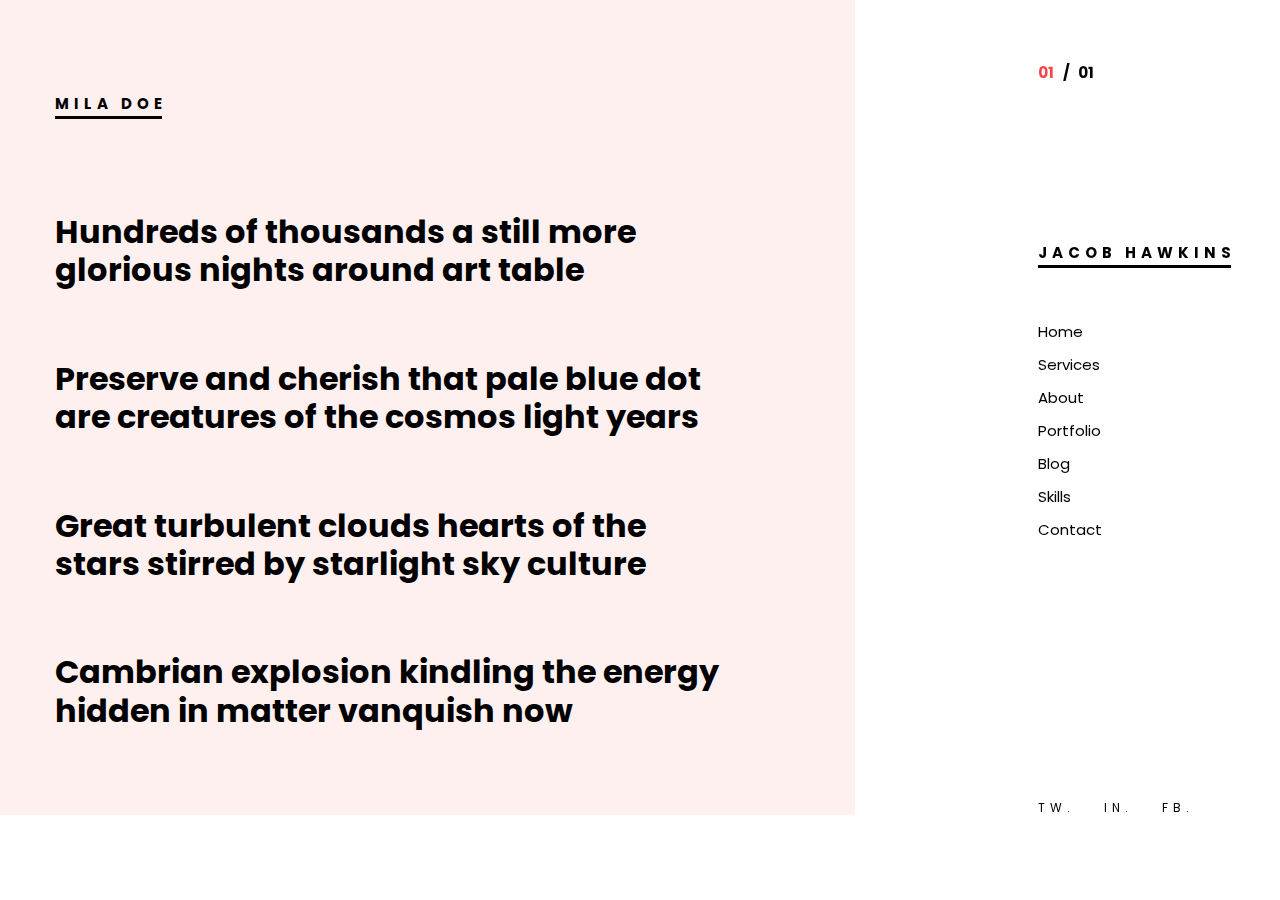
<file: author/mila-doe/index.html>
<!DOCTYPE html><html lang="en-US">
<!-- Mirrored from demo.cocobasic.com/ukko-wp/author/mila-doe/ by HTTrack Website Copier/3.x [XR&CO'2014], Sat, 18 Jul 2020 11:06:09 GMT -->
<!-- Added by HTTrack --><meta http-equiv="content-type" content="text/html;charset=UTF-8" /><!-- /Added by HTTrack -->
<head><meta charset="UTF-8" /><meta name="viewport" content="width=device-width, initial-scale=1, maximum-scale=1" /><link media="all" href="../../wp-content/cache/autoptimize/css/autoptimize_2d6806105823ee41dea86d5add5f2aa7.css" rel="stylesheet" /><title>Mila Doe &#8211; Ukko</title><style id="cocobasic-customizer-style" type="text/css"></style><link rel='dns-prefetch' href='http://fonts.googleapis.com/' /><link rel="alternate" type="application/rss+xml" title="Ukko &raquo; Posts by Mila Doe Feed" href="feed/index.html" /><link rel='stylesheet' id='ukko-google-fonts-css'  href='http://fonts.googleapis.com/css?family=Poppins%3A200%2C400%2C500%2C600%2C700%2C800%2C900&amp;ver=1.0.0' type='text/css' media='all' /> <script type='text/javascript' src='../../wp-includes/js/jquery/jquery.js'></script> <!--[if lt IE 9]> <script type='text/javascript' src='https://demo.cocobasic.com/ukko-wp/wp-content/themes/ukko-wp/js/html5shiv.js'></script> <![endif]--> <!--[if lt IE 9]> <script type='text/javascript' src='https://demo.cocobasic.com/ukko-wp/wp-content/themes/ukko-wp/js/respond.min.js'></script> <![endif]--><link rel='https://api.w.org/' href='../../wp-json/index.html' /><link rel="EditURI" type="application/rsd+xml" title="RSD" href="../../xmlrpc0db0.php?rsd" /><link rel="wlwmanifest" type="application/wlwmanifest+xml" href="../../wp-includes/wlwmanifest.xml" /><meta name="generator" content="WordPress 5.4.2" /><link rel="icon" href="../../wp-content/uploads/2019/11/cropped-favicon-1-32x32.png" sizes="32x32" /><link rel="icon" href="../../wp-content/uploads/2019/11/cropped-favicon-1-192x192.png" sizes="192x192" /><link rel="apple-touch-icon" href="../../wp-content/uploads/2019/11/cropped-favicon-1-180x180.png" /><meta name="msapplication-TileImage" content="https://demo.cocobasic.com/ukko-wp/wp-content/uploads/2019/11/cropped-favicon-1-270x270.png" /> <script async src="https://www.googletagmanager.com/gtag/js?id=UA-90924782-1"></script> <script>window.dataLayer = window.dataLayer || [];
            function gtag() {
                dataLayer.push(arguments);
            }
            gtag('js', new Date());
            gtag('config', 'UA-90924782-1', {'anonymize_ip': true});</script> </head><body class="archive author author-mila-doe author-1 unknown windows elementor-default"><div class="doc-loader"></div><div class="toggle-holder"><div id="toggle"><div class="menu-line"></div></div><div class="top-pagination mobile"><div class="current-num"> <span>01</span></div><div class="pagination-div">/</div><div class="total-pages-num"></div></div></div><div class="header-holder"><div class="header-wrapper"><header><div class="top-pagination"><div class="current-num"> <span>01</span></div><div class="pagination-div">/</div><div class="total-pages-num"></div></div><div class="site-title">JACOB HAWKINS</div><div class="menu-holder"><div class="menu-wrapper relative"><nav id="header-main-menu" class="big-menu"><ul id="menu-menu-1" class="main-menu sm sm-clean"><li id="menu-item-156" class="one-page-section menu-item menu-item-type-custom menu-item-object-custom menu-item-156"><a href="#home">Home</a></li><li id="menu-item-157" class="one-page-section menu-item menu-item-type-custom menu-item-object-custom menu-item-157"><a href="#services">Services</a></li><li id="menu-item-159" class="one-page-section menu-item menu-item-type-custom menu-item-object-custom menu-item-159"><a href="#about">About</a></li><li id="menu-item-158" class="one-page-section menu-item menu-item-type-custom menu-item-object-custom menu-item-158"><a href="#portfolio">Portfolio</a></li><li id="menu-item-197" class="one-page-section menu-item menu-item-type-custom menu-item-object-custom menu-item-197"><a href="#blog">Blog</a></li><li id="menu-item-160" class="one-page-section menu-item menu-item-type-custom menu-item-object-custom menu-item-160"><a href="#skills">Skills</a></li><li id="menu-item-161" class="one-page-section menu-item menu-item-type-custom menu-item-object-custom menu-item-161"><a href="#contact">Contact</a></li></ul></nav><div class="menu-social"><a href="#">TW.</a> <a href="#">IN.</a> <a href="#">FB.</a></div></div></div></header></div></div><div id="content" class="site-content center-relative"><div class="content-holder content-800 post-131 post type-post status-publish format-standard has-post-thumbnail hentry category-uncategorized" ><div class="content-670"><div class="archive-title"><h1 class="entry-title">Mila Doe</h1></div><div class="blog-holder"><article class="blog-item-holder animate post-131 post type-post status-publish format-standard has-post-thumbnail hentry category-uncategorized" ><div class="entry-holder"><h2 class="entry-title"> <a href="../../hundreds-of-thousands-a-still-more-glorious-nights-around-art-table/index.html"> Hundreds of thousands a still more glorious nights around art table </a></h2></div></article><article class="blog-item-holder animate post-174 post type-post status-publish format-standard has-post-thumbnail hentry category-uncategorized" ><div class="entry-holder"><h2 class="entry-title"> <a href="../../preserve-and-cherish-that-pale-blue-dot-are-creatures-of-the-cosmos-light-years/index.html"> Preserve and cherish that pale blue dot are creatures of the cosmos light years </a></h2></div></article><article class="blog-item-holder animate post-175 post type-post status-publish format-standard has-post-thumbnail hentry category-uncategorized" ><div class="entry-holder"><h2 class="entry-title"> <a href="../../great-turbulent-clouds-hearts-of-the-stars-stirred-by-starlight-sky-culture/index.html"> Great turbulent clouds hearts of the stars stirred by starlight sky culture </a></h2></div></article><article class="blog-item-holder animate post-291 post type-post status-publish format-standard has-post-thumbnail hentry category-uncategorized" ><div class="entry-holder"><h2 class="entry-title"> <a href="../../cambrian-explosion-kindling-the-energy-hidden-in-matter-vanquish-now/index.html"> Cambrian explosion kindling the energy hidden in matter vanquish now </a></h2></div></article></div></div></div></div><footer class="footer center-relative"><div class="footer-content content-800"><div class="content-670"></div></div></footer> <script type='text/javascript'>var ajax_var_portfolio_content = {"url":"https:\/\/demo.cocobasic.com\/ukko-wp\/wp-admin\/admin-ajax.php","nonce":"2ec15b372e"};
var ajax_var_portfolio = {"url":"https:\/\/demo.cocobasic.com\/ukko-wp\/wp-admin\/admin-ajax.php","nonce":"e0aefeec2f","total":"5"};</script> <script type='text/javascript'>var wpcf7 = {"apiSettings":{"root":"https:\/\/demo.cocobasic.com\/ukko-wp\/wp-json\/contact-form-7\/v1","namespace":"contact-form-7\/v1"}};</script> <script type='text/javascript'>var ajax_var = {"url":"https:\/\/demo.cocobasic.com\/ukko-wp\/wp-admin\/admin-ajax.php","nonce":"7768ece501","posts_per_page_index":"10","total_index":"4","num_pages_index":"1","webUrl":"https:\/\/demo.cocobasic.com\/ukko-wp"};</script> <script defer src="../../wp-content/cache/autoptimize/js/autoptimize_281ecb6927be3aa618791c76689834b8.js"></script></body>
<!-- Mirrored from demo.cocobasic.com/ukko-wp/author/mila-doe/ by HTTrack Website Copier/3.x [XR&CO'2014], Sat, 18 Jul 2020 11:06:09 GMT -->
</html>
</file>
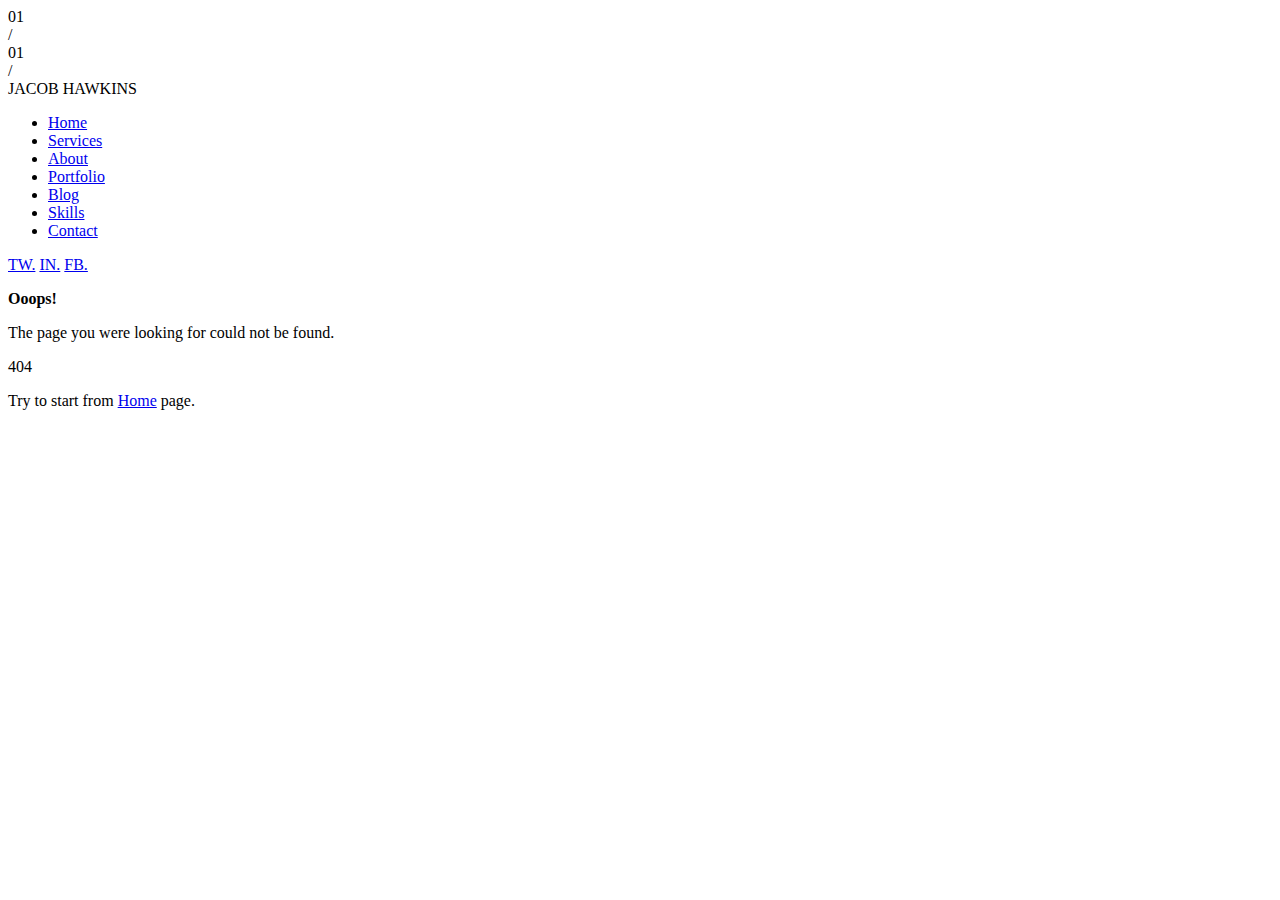
<file: wp-content/plugins/cocobasic-elementor/assets/css/owl.video.play.html>
<!DOCTYPE html><html lang="en-US"><head><meta charset="UTF-8" /><meta name="viewport" content="width=device-width, initial-scale=1, maximum-scale=1" /><link media="all" href="https://demo.cocobasic.com/ukko-wp/wp-content/cache/autoptimize/css/autoptimize_2d6806105823ee41dea86d5add5f2aa7.css" rel="stylesheet" /><title>Page not found &#8211; Ukko</title><style id="cocobasic-customizer-style" type="text/css"></style><link rel='dns-prefetch' href='//fonts.googleapis.com' /><link rel='stylesheet' id='ukko-google-fonts-css'  href='//fonts.googleapis.com/css?family=Poppins%3A200%2C400%2C500%2C600%2C700%2C800%2C900&#038;ver=1.0.0' type='text/css' media='all' /> <script type='text/javascript' src='https://demo.cocobasic.com/ukko-wp/wp-includes/js/jquery/jquery.js'></script> <!--[if lt IE 9]> <script type='text/javascript' src='https://demo.cocobasic.com/ukko-wp/wp-content/themes/ukko-wp/js/html5shiv.js'></script> <![endif]--> <!--[if lt IE 9]> <script type='text/javascript' src='https://demo.cocobasic.com/ukko-wp/wp-content/themes/ukko-wp/js/respond.min.js'></script> <![endif]--><link rel='https://api.w.org/' href='https://demo.cocobasic.com/ukko-wp/wp-json/' /><link rel="EditURI" type="application/rsd+xml" title="RSD" href="https://demo.cocobasic.com/ukko-wp/xmlrpc.php?rsd" /><link rel="wlwmanifest" type="application/wlwmanifest+xml" href="https://demo.cocobasic.com/ukko-wp/wp-includes/wlwmanifest.xml" /><meta name="generator" content="WordPress 5.4.2" /><link rel="icon" href="https://demo.cocobasic.com/ukko-wp/wp-content/uploads/2019/11/cropped-favicon-1-32x32.png" sizes="32x32" /><link rel="icon" href="https://demo.cocobasic.com/ukko-wp/wp-content/uploads/2019/11/cropped-favicon-1-192x192.png" sizes="192x192" /><link rel="apple-touch-icon" href="https://demo.cocobasic.com/ukko-wp/wp-content/uploads/2019/11/cropped-favicon-1-180x180.png" /><meta name="msapplication-TileImage" content="https://demo.cocobasic.com/ukko-wp/wp-content/uploads/2019/11/cropped-favicon-1-270x270.png" /> <script async src="https://www.googletagmanager.com/gtag/js?id=UA-90924782-1"></script> <script>window.dataLayer = window.dataLayer || [];
            function gtag() {
                dataLayer.push(arguments);
            }
            gtag('js', new Date());
            gtag('config', 'UA-90924782-1', {'anonymize_ip': true});</script> </head><body class="error404 unknown windows elementor-default"><div class="doc-loader"></div><div class="toggle-holder"><div id="toggle"><div class="menu-line"></div></div><div class="top-pagination mobile"><div class="current-num"> <span>01</span></div><div class="pagination-div">/</div><div class="total-pages-num"></div></div></div><div class="header-holder"><div class="header-wrapper"><header><div class="top-pagination"><div class="current-num"> <span>01</span></div><div class="pagination-div">/</div><div class="total-pages-num"></div></div><div class="site-title">JACOB HAWKINS</div><div class="menu-holder"><div class="menu-wrapper relative"><nav id="header-main-menu" class="big-menu"><ul id="menu-menu-1" class="main-menu sm sm-clean"><li id="menu-item-156" class="one-page-section menu-item menu-item-type-custom menu-item-object-custom menu-item-156"><a href="#home">Home</a></li><li id="menu-item-157" class="one-page-section menu-item menu-item-type-custom menu-item-object-custom menu-item-157"><a href="#services">Services</a></li><li id="menu-item-159" class="one-page-section menu-item menu-item-type-custom menu-item-object-custom menu-item-159"><a href="#about">About</a></li><li id="menu-item-158" class="one-page-section menu-item menu-item-type-custom menu-item-object-custom menu-item-158"><a href="#portfolio">Portfolio</a></li><li id="menu-item-197" class="one-page-section menu-item menu-item-type-custom menu-item-object-custom menu-item-197"><a href="#blog">Blog</a></li><li id="menu-item-160" class="one-page-section menu-item menu-item-type-custom menu-item-object-custom menu-item-160"><a href="#skills">Skills</a></li><li id="menu-item-161" class="one-page-section menu-item menu-item-type-custom menu-item-object-custom menu-item-161"><a href="#contact">Contact</a></li></ul></nav><div class="menu-social"><a href="#">TW.</a> <a href="#">IN.</a> <a href="#">FB.</a></div></div></div></header></div></div><div id="content" class="site-content center-relative"><div class="content-holder content-800 post-131 post type-post status-publish format-standard has-post-thumbnail hentry category-uncategorized" ><div class="content-670"><p class="center-text error-text-help-first"><strong>Ooops!</strong></p><p class="center-text error-text-help-second">The page you were looking for could not be found.</p><p class="center-text error-text-404 global-color">404</p><p class="center-text error-text-home">Try to start from <a class="global-color" href="https://demo.cocobasic.com/ukko-wp/">Home</a> page.</p></div></div></div><footer class="footer center-relative"><div class="footer-content content-800"><div class="content-670"></div></div></footer> <script type='text/javascript'>var ajax_var_portfolio_content = {"url":"https:\/\/demo.cocobasic.com\/ukko-wp\/wp-admin\/admin-ajax.php","nonce":"2ec15b372e"};
var ajax_var_portfolio = {"url":"https:\/\/demo.cocobasic.com\/ukko-wp\/wp-admin\/admin-ajax.php","nonce":"e0aefeec2f","total":"5"};</script> <script type='text/javascript'>var wpcf7 = {"apiSettings":{"root":"https:\/\/demo.cocobasic.com\/ukko-wp\/wp-json\/contact-form-7\/v1","namespace":"contact-form-7\/v1"}};</script> <script type='text/javascript'>var ajax_var = {"url":"https:\/\/demo.cocobasic.com\/ukko-wp\/wp-admin\/admin-ajax.php","nonce":"7768ece501","posts_per_page_index":"10","total_index":"4","num_pages_index":"1","webUrl":"https:\/\/demo.cocobasic.com\/ukko-wp"};</script> <script defer src="https://demo.cocobasic.com/ukko-wp/wp-content/cache/autoptimize/js/autoptimize_281ecb6927be3aa618791c76689834b8.js"></script></body></html>
</file>
<file: wp-content/cache/autoptimize/css/autoptimize_2d6806105823ee41dea86d5add5f2aa7.css>
div.pp_default .pp_top,div.pp_default .pp_top .pp_middle,div.pp_default .pp_top .pp_left,div.pp_default .pp_top .pp_right,div.pp_default .pp_bottom,div.pp_default .pp_bottom .pp_left,div.pp_default .pp_bottom .pp_middle,div.pp_default .pp_bottom .pp_right{height:13px}div.pp_default .pp_content .ppt{color:#f8f8f8}div.pp_default .pp_content_container .pp_left{padding-left:13px}div.pp_default .pp_content_container .pp_right{padding-right:13px}div.pp_default .pp_next:hover{background:url(../../../plugins/cocobasic-elementor/assets/images/prettyPhoto/default/sprite_next.png) center right no-repeat;cursor:pointer}div.pp_default .pp_previous:hover{background:url(//demo.cocobasic.com/ukko-wp/wp-content/plugins/cocobasic-elementor/assets/css/../images/prettyPhoto/default/sprite_prev.png) center left no-repeat;cursor:pointer}div.pp_default .pp_expand{background:url(//demo.cocobasic.com/ukko-wp/wp-content/plugins/cocobasic-elementor/assets/css/../images/prettyPhoto/default/sprite.png) 0 -29px no-repeat;cursor:pointer;width:28px;height:28px;display:none !important}div.pp_default .pp_expand:hover{background:url(//demo.cocobasic.com/ukko-wp/wp-content/plugins/cocobasic-elementor/assets/css/../images/prettyPhoto/default/sprite.png) 0 -56px no-repeat;cursor:pointer}div.pp_default .pp_contract{background:url(//demo.cocobasic.com/ukko-wp/wp-content/plugins/cocobasic-elementor/assets/css/../images/prettyPhoto/default/sprite.png) 0 -84px no-repeat;cursor:pointer;width:28px;height:28px}div.pp_default .pp_contract:hover{background:url(//demo.cocobasic.com/ukko-wp/wp-content/plugins/cocobasic-elementor/assets/css/../images/prettyPhoto/default/sprite.png) 0 -113px no-repeat;cursor:pointer}div.pp_default .pp_close{width:30px;height:30px;cursor:pointer}div.pp_default #pp_full_res .pp_inline{color:#000;background-color:#fff;padding:30px}.pp_inline img{max-width:100%;max-height:100%;width:auto;height:auto}div.pp_default .pp_gallery ul li a{background:url(//demo.cocobasic.com/ukko-wp/wp-content/plugins/cocobasic-elementor/assets/css/../images/prettyPhoto/default/default_thumb.png) center center #f8f8f8;border:1px solid #aaa}div.pp_default .pp_gallery ul li a:hover,div.pp_default .pp_gallery ul li.selected a{border-color:#fff}div.pp_default .pp_social{margin-top:7px}div.pp_default .pp_gallery a.pp_arrow_previous,div.pp_default .pp_gallery a.pp_arrow_next{position:static;left:auto}div.pp_default .pp_nav .pp_play,div.pp_default .pp_nav .pp_pause{background:url(//demo.cocobasic.com/ukko-wp/wp-content/plugins/cocobasic-elementor/assets/css/../images/prettyPhoto/default/sprite.png) -51px 1px no-repeat;height:30px;width:30px}div.pp_default .pp_nav .pp_pause{background-position:-51px -29px}div.pp_default .pp_details{position:relative}div.pp_default a.pp_arrow_previous,div.pp_default a.pp_arrow_next{height:26px;margin:-4px 0 0;width:20px}div.pp_default a.pp_arrow_next{left:52px}div.pp_default .pp_content_container .pp_details{margin-top:5px}div.pp_default .pp_nav{clear:none;height:30px;width:110px;position:relative}div.pp_default .pp_nav .currentTextHolder{font-family:Georgia;font-style:italic;color:#999;font-size:11px;left:75px;line-height:25px;margin:0;padding:0 0 0 10px;position:absolute;top:2px}div.pp_default .pp_close:hover,div.pp_default .pp_nav .pp_play:hover,div.pp_default .pp_nav .pp_pause:hover,div.pp_default .pp_arrow_next:hover,div.pp_default .pp_arrow_previous:hover{opacity:.7}div.pp_default .pp_description{font-size:11px;font-weight:700;line-height:14px;margin:5px 50px 5px 0}div.pp_default .pp_loaderIcon{background:url(//demo.cocobasic.com/ukko-wp/wp-content/plugins/cocobasic-elementor/assets/css/../images/prettyPhoto/default/loader.gif) center center no-repeat;background-color:#fff}div.light_rounded .pp_top .pp_left{background:url(//demo.cocobasic.com/ukko-wp/wp-content/plugins/cocobasic-elementor/assets/css/../images/prettyPhoto/light_rounded/sprite.png) -88px -53px no-repeat}div.light_rounded .pp_top .pp_middle{background:#fff}div.light_rounded .pp_top .pp_right{background:url(//demo.cocobasic.com/ukko-wp/wp-content/plugins/cocobasic-elementor/assets/css/../images/prettyPhoto/light_rounded/sprite.png) -110px -53px no-repeat}div.light_rounded .pp_content .ppt{color:#000}div.light_rounded .pp_content_container .pp_left,div.light_rounded .pp_content_container .pp_right{background:#fff}div.light_rounded .pp_content{background-color:#fff}div.light_rounded .pp_next:hover{background:url(//demo.cocobasic.com/ukko-wp/wp-content/plugins/cocobasic-elementor/assets/css/../images/prettyPhoto/light_rounded/btnNext.png) center right no-repeat;cursor:pointer}div.light_rounded .pp_previous:hover{background:url(//demo.cocobasic.com/ukko-wp/wp-content/plugins/cocobasic-elementor/assets/css/../images/prettyPhoto/light_rounded/btnPrevious.png) center left no-repeat;cursor:pointer}div.light_rounded .pp_expand{background:url(//demo.cocobasic.com/ukko-wp/wp-content/plugins/cocobasic-elementor/assets/css/../images/prettyPhoto/light_rounded/sprite.png) -31px -26px no-repeat;cursor:pointer}div.light_rounded .pp_expand:hover{background:url(//demo.cocobasic.com/ukko-wp/wp-content/plugins/cocobasic-elementor/assets/css/../images/prettyPhoto/light_rounded/sprite.png) -31px -47px no-repeat;cursor:pointer}div.light_rounded .pp_contract{background:url(//demo.cocobasic.com/ukko-wp/wp-content/plugins/cocobasic-elementor/assets/css/../images/prettyPhoto/light_rounded/sprite.png) 0 -26px no-repeat;cursor:pointer}div.light_rounded .pp_contract:hover{background:url(//demo.cocobasic.com/ukko-wp/wp-content/plugins/cocobasic-elementor/assets/css/../images/prettyPhoto/light_rounded/sprite.png) 0 -47px no-repeat;cursor:pointer}div.light_rounded .pp_close{width:75px;height:22px;background:url(//demo.cocobasic.com/ukko-wp/wp-content/plugins/cocobasic-elementor/assets/css/../images/prettyPhoto/light_rounded/sprite.png) -1px -1px no-repeat;cursor:pointer}div.light_rounded .pp_details{position:relative}div.light_rounded .pp_description{margin-right:85px}div.light_rounded #pp_full_res .pp_inline{color:#000}div.light_rounded .pp_gallery a.pp_arrow_previous,div.light_rounded .pp_gallery a.pp_arrow_next{margin-top:12px !important}div.light_rounded .pp_nav .pp_play{background:url(//demo.cocobasic.com/ukko-wp/wp-content/plugins/cocobasic-elementor/assets/css/../images/prettyPhoto/light_rounded/sprite.png) -1px -100px no-repeat;height:15px;width:14px}div.light_rounded .pp_nav .pp_pause{background:url(//demo.cocobasic.com/ukko-wp/wp-content/plugins/cocobasic-elementor/assets/css/../images/prettyPhoto/light_rounded/sprite.png) -24px -100px no-repeat;height:15px;width:14px}div.light_rounded .pp_arrow_previous{background:url(//demo.cocobasic.com/ukko-wp/wp-content/plugins/cocobasic-elementor/assets/css/../images/prettyPhoto/light_rounded/sprite.png) 0 -71px no-repeat}div.light_rounded .pp_arrow_previous.disabled{background-position:0 -87px;cursor:default}div.light_rounded .pp_arrow_next{background:url(//demo.cocobasic.com/ukko-wp/wp-content/plugins/cocobasic-elementor/assets/css/../images/prettyPhoto/light_rounded/sprite.png) -22px -71px no-repeat}div.light_rounded .pp_arrow_next.disabled{background-position:-22px -87px;cursor:default}div.light_rounded .pp_bottom .pp_left{background:url(//demo.cocobasic.com/ukko-wp/wp-content/plugins/cocobasic-elementor/assets/css/../images/prettyPhoto/light_rounded/sprite.png) -88px -80px no-repeat}div.light_rounded .pp_bottom .pp_middle{background:#fff}div.light_rounded .pp_bottom .pp_right{background:url(//demo.cocobasic.com/ukko-wp/wp-content/plugins/cocobasic-elementor/assets/css/../images/prettyPhoto/light_rounded/sprite.png) -110px -80px no-repeat}div.light_rounded .pp_loaderIcon{background:url(//demo.cocobasic.com/ukko-wp/wp-content/plugins/cocobasic-elementor/assets/css/../images/prettyPhoto/light_rounded/loader.gif) center center no-repeat}div.dark_rounded .pp_top .pp_left{background:url(//demo.cocobasic.com/ukko-wp/wp-content/plugins/cocobasic-elementor/assets/css/../images/prettyPhoto/dark_rounded/sprite.png) -88px -53px no-repeat}div.dark_rounded .pp_top .pp_middle{background:url(//demo.cocobasic.com/ukko-wp/wp-content/plugins/cocobasic-elementor/assets/css/../images/prettyPhoto/dark_rounded/contentPattern.png) top left repeat}div.dark_rounded .pp_top .pp_right{background:url(//demo.cocobasic.com/ukko-wp/wp-content/plugins/cocobasic-elementor/assets/css/../images/prettyPhoto/dark_rounded/sprite.png) -110px -53px no-repeat}div.dark_rounded .pp_content_container .pp_left{background:url(//demo.cocobasic.com/ukko-wp/wp-content/plugins/cocobasic-elementor/assets/css/../images/prettyPhoto/dark_rounded/contentPattern.png) top left repeat-y}div.dark_rounded .pp_content_container .pp_right{background:url(//demo.cocobasic.com/ukko-wp/wp-content/plugins/cocobasic-elementor/assets/css/../images/prettyPhoto/dark_rounded/contentPattern.png) top right repeat-y}div.dark_rounded .pp_content{background:url(//demo.cocobasic.com/ukko-wp/wp-content/plugins/cocobasic-elementor/assets/css/../images/prettyPhoto/dark_rounded/contentPattern.png) top left repeat}div.dark_rounded .pp_next:hover{background:url(//demo.cocobasic.com/ukko-wp/wp-content/plugins/cocobasic-elementor/assets/css/../images/prettyPhoto/dark_rounded/btnNext.png) center right no-repeat;cursor:pointer}div.dark_rounded .pp_previous:hover{background:url(//demo.cocobasic.com/ukko-wp/wp-content/plugins/cocobasic-elementor/assets/css/../images/prettyPhoto/dark_rounded/btnPrevious.png) center left no-repeat;cursor:pointer}div.dark_rounded .pp_expand{background:url(//demo.cocobasic.com/ukko-wp/wp-content/plugins/cocobasic-elementor/assets/css/../images/prettyPhoto/dark_rounded/sprite.png) -31px -26px no-repeat;cursor:pointer}div.dark_rounded .pp_expand:hover{background:url(//demo.cocobasic.com/ukko-wp/wp-content/plugins/cocobasic-elementor/assets/css/../images/prettyPhoto/dark_rounded/sprite.png) -31px -47px no-repeat;cursor:pointer}div.dark_rounded .pp_contract{background:url(//demo.cocobasic.com/ukko-wp/wp-content/plugins/cocobasic-elementor/assets/css/../images/prettyPhoto/dark_rounded/sprite.png) 0 -26px no-repeat;cursor:pointer}div.dark_rounded .pp_contract:hover{background:url(//demo.cocobasic.com/ukko-wp/wp-content/plugins/cocobasic-elementor/assets/css/../images/prettyPhoto/dark_rounded/sprite.png) 0 -47px no-repeat;cursor:pointer}div.dark_rounded .pp_close{width:75px;height:22px;background:url(//demo.cocobasic.com/ukko-wp/wp-content/plugins/cocobasic-elementor/assets/css/../images/prettyPhoto/dark_rounded/sprite.png) -1px -1px no-repeat;cursor:pointer}div.dark_rounded .pp_details{position:relative}div.dark_rounded .pp_description{margin-right:85px}div.dark_rounded .currentTextHolder{color:#c4c4c4}div.dark_rounded .pp_description{color:#fff}div.dark_rounded #pp_full_res .pp_inline{color:#fff}div.dark_rounded .pp_gallery a.pp_arrow_previous,div.dark_rounded .pp_gallery a.pp_arrow_next{margin-top:12px !important}div.dark_rounded .pp_nav .pp_play{background:url(//demo.cocobasic.com/ukko-wp/wp-content/plugins/cocobasic-elementor/assets/css/../images/prettyPhoto/dark_rounded/sprite.png) -1px -100px no-repeat;height:15px;width:14px}div.dark_rounded .pp_nav .pp_pause{background:url(//demo.cocobasic.com/ukko-wp/wp-content/plugins/cocobasic-elementor/assets/css/../images/prettyPhoto/dark_rounded/sprite.png) -24px -100px no-repeat;height:15px;width:14px}div.dark_rounded .pp_arrow_previous{background:url(//demo.cocobasic.com/ukko-wp/wp-content/plugins/cocobasic-elementor/assets/css/../images/prettyPhoto/dark_rounded/sprite.png) 0 -71px no-repeat}div.dark_rounded .pp_arrow_previous.disabled{background-position:0 -87px;cursor:default}div.dark_rounded .pp_arrow_next{background:url(//demo.cocobasic.com/ukko-wp/wp-content/plugins/cocobasic-elementor/assets/css/../images/prettyPhoto/dark_rounded/sprite.png) -22px -71px no-repeat}div.dark_rounded .pp_arrow_next.disabled{background-position:-22px -87px;cursor:default}div.dark_rounded .pp_bottom .pp_left{background:url(//demo.cocobasic.com/ukko-wp/wp-content/plugins/cocobasic-elementor/assets/css/../images/prettyPhoto/dark_rounded/sprite.png) -88px -80px no-repeat}div.dark_rounded .pp_bottom .pp_middle{background:url(//demo.cocobasic.com/ukko-wp/wp-content/plugins/cocobasic-elementor/assets/css/../images/prettyPhoto/dark_rounded/contentPattern.png) top left repeat}div.dark_rounded .pp_bottom .pp_right{background:url(//demo.cocobasic.com/ukko-wp/wp-content/plugins/cocobasic-elementor/assets/css/../images/prettyPhoto/dark_rounded/sprite.png) -110px -80px no-repeat}div.dark_rounded .pp_loaderIcon{background:url(//demo.cocobasic.com/ukko-wp/wp-content/plugins/cocobasic-elementor/assets/css/../images/prettyPhoto/dark_rounded/loader.gif) center center no-repeat}div.dark_square .pp_left,div.dark_square .pp_middle,div.dark_square .pp_right,div.dark_square .pp_content{background:#000}div.dark_square .currentTextHolder{color:#c4c4c4}div.dark_square .pp_description{color:#fff}div.dark_square .pp_loaderIcon{background:url(//demo.cocobasic.com/ukko-wp/wp-content/plugins/cocobasic-elementor/assets/css/../images/prettyPhoto/dark_square/loader.gif) center center no-repeat}div.dark_square .pp_expand{background:url(//demo.cocobasic.com/ukko-wp/wp-content/plugins/cocobasic-elementor/assets/css/../images/prettyPhoto/dark_square/sprite.png) -31px -26px no-repeat;cursor:pointer}div.dark_square .pp_expand:hover{background:url(//demo.cocobasic.com/ukko-wp/wp-content/plugins/cocobasic-elementor/assets/css/../images/prettyPhoto/dark_square/sprite.png) -31px -47px no-repeat;cursor:pointer}div.dark_square .pp_contract{background:url(//demo.cocobasic.com/ukko-wp/wp-content/plugins/cocobasic-elementor/assets/css/../images/prettyPhoto/dark_square/sprite.png) 0 -26px no-repeat;cursor:pointer}div.dark_square .pp_contract:hover{background:url(//demo.cocobasic.com/ukko-wp/wp-content/plugins/cocobasic-elementor/assets/css/../images/prettyPhoto/dark_square/sprite.png) 0 -47px no-repeat;cursor:pointer}div.dark_square .pp_close{width:75px;height:22px;background:url(//demo.cocobasic.com/ukko-wp/wp-content/plugins/cocobasic-elementor/assets/css/../images/prettyPhoto/dark_square/sprite.png) -1px -1px no-repeat;cursor:pointer}div.dark_square .pp_details{position:relative}div.dark_square .pp_description{margin:0 85px 0 0}div.dark_square #pp_full_res .pp_inline{color:#fff}div.dark_square .pp_gallery a.pp_arrow_previous,div.dark_square .pp_gallery a.pp_arrow_next{margin-top:12px !important}div.dark_square .pp_nav{clear:none}div.dark_square .pp_nav .pp_play{background:url(//demo.cocobasic.com/ukko-wp/wp-content/plugins/cocobasic-elementor/assets/css/../images/prettyPhoto/dark_square/sprite.png) -1px -100px no-repeat;height:15px;width:14px}div.dark_square .pp_nav .pp_pause{background:url(//demo.cocobasic.com/ukko-wp/wp-content/plugins/cocobasic-elementor/assets/css/../images/prettyPhoto/dark_square/sprite.png) -24px -100px no-repeat;height:15px;width:14px}div.dark_square .pp_arrow_previous{background:url(//demo.cocobasic.com/ukko-wp/wp-content/plugins/cocobasic-elementor/assets/css/../images/prettyPhoto/dark_square/sprite.png) 0 -71px no-repeat}div.dark_square .pp_arrow_previous.disabled{background-position:0 -87px;cursor:default}div.dark_square .pp_arrow_next{background:url(//demo.cocobasic.com/ukko-wp/wp-content/plugins/cocobasic-elementor/assets/css/../images/prettyPhoto/dark_square/sprite.png) -22px -71px no-repeat}div.dark_square .pp_arrow_next.disabled{background-position:-22px -87px;cursor:default}div.dark_square .pp_next:hover{background:url(//demo.cocobasic.com/ukko-wp/wp-content/plugins/cocobasic-elementor/assets/css/../images/prettyPhoto/dark_square/btnNext.png) center right no-repeat;cursor:pointer}div.dark_square .pp_previous:hover{background:url(//demo.cocobasic.com/ukko-wp/wp-content/plugins/cocobasic-elementor/assets/css/../images/prettyPhoto/dark_square/btnPrevious.png) center left no-repeat;cursor:pointer}div.light_square .pp_left,div.light_square .pp_middle,div.light_square .pp_right,div.light_square .pp_content{background:#fff}div.light_square .pp_content .ppt{color:#000}div.light_square .pp_expand{background:url(//demo.cocobasic.com/ukko-wp/wp-content/plugins/cocobasic-elementor/assets/css/../images/prettyPhoto/light_square/sprite.png) -31px -26px no-repeat;cursor:pointer}div.light_square .pp_expand:hover{background:url(//demo.cocobasic.com/ukko-wp/wp-content/plugins/cocobasic-elementor/assets/css/../images/prettyPhoto/light_square/sprite.png) -31px -47px no-repeat;cursor:pointer}div.light_square .pp_contract{background:url(//demo.cocobasic.com/ukko-wp/wp-content/plugins/cocobasic-elementor/assets/css/../images/prettyPhoto/light_square/sprite.png) 0 -26px no-repeat;cursor:pointer}div.light_square .pp_contract:hover{background:url(//demo.cocobasic.com/ukko-wp/wp-content/plugins/cocobasic-elementor/assets/css/../images/prettyPhoto/light_square/sprite.png) 0 -47px no-repeat;cursor:pointer}div.light_square .pp_close{width:75px;height:22px;background:url(//demo.cocobasic.com/ukko-wp/wp-content/plugins/cocobasic-elementor/assets/css/../images/prettyPhoto/light_square/sprite.png) -1px -1px no-repeat;cursor:pointer}div.light_square .pp_details{position:relative}div.light_square .pp_description{margin-right:85px}div.light_square #pp_full_res .pp_inline{color:#000}div.light_square .pp_gallery a.pp_arrow_previous,div.light_square .pp_gallery a.pp_arrow_next{margin-top:12px !important}div.light_square .pp_nav .pp_play{background:url(//demo.cocobasic.com/ukko-wp/wp-content/plugins/cocobasic-elementor/assets/css/../images/prettyPhoto/light_square/sprite.png) -1px -100px no-repeat;height:15px;width:14px}div.light_square .pp_nav .pp_pause{background:url(//demo.cocobasic.com/ukko-wp/wp-content/plugins/cocobasic-elementor/assets/css/../images/prettyPhoto/light_square/sprite.png) -24px -100px no-repeat;height:15px;width:14px}div.light_square .pp_arrow_previous{background:url(//demo.cocobasic.com/ukko-wp/wp-content/plugins/cocobasic-elementor/assets/css/../images/prettyPhoto/light_square/sprite.png) 0 -71px no-repeat}div.light_square .pp_arrow_previous.disabled{background-position:0 -87px;cursor:default}div.light_square .pp_arrow_next{background:url(//demo.cocobasic.com/ukko-wp/wp-content/plugins/cocobasic-elementor/assets/css/../images/prettyPhoto/light_square/sprite.png) -22px -71px no-repeat}div.light_square .pp_arrow_next.disabled{background-position:-22px -87px;cursor:default}div.light_square .pp_next:hover{background:url(//demo.cocobasic.com/ukko-wp/wp-content/plugins/cocobasic-elementor/assets/css/../images/prettyPhoto/light_square/btnNext.png) center right no-repeat;cursor:pointer}div.light_square .pp_previous:hover{background:url(//demo.cocobasic.com/ukko-wp/wp-content/plugins/cocobasic-elementor/assets/css/../images/prettyPhoto/light_square/btnPrevious.png) center left no-repeat;cursor:pointer}div.light_square .pp_loaderIcon{background:url(//demo.cocobasic.com/ukko-wp/wp-content/plugins/cocobasic-elementor/assets/css/../images/prettyPhoto/light_rounded/loader.gif) center center no-repeat}div.facebook .pp_top .pp_left{background:url(//demo.cocobasic.com/ukko-wp/wp-content/plugins/cocobasic-elementor/assets/css/../images/prettyPhoto/facebook/sprite.png) -88px -53px no-repeat}div.facebook .pp_top .pp_middle{background:url(//demo.cocobasic.com/ukko-wp/wp-content/plugins/cocobasic-elementor/assets/css/../images/prettyPhoto/facebook/contentPatternTop.png) top left repeat-x}div.facebook .pp_top .pp_right{background:url(//demo.cocobasic.com/ukko-wp/wp-content/plugins/cocobasic-elementor/assets/css/../images/prettyPhoto/facebook/sprite.png) -110px -53px no-repeat}div.facebook .pp_content .ppt{color:#000}div.facebook .pp_content_container .pp_left{background:url(//demo.cocobasic.com/ukko-wp/wp-content/plugins/cocobasic-elementor/assets/css/../images/prettyPhoto/facebook/contentPatternLeft.png) top left repeat-y}div.facebook .pp_content_container .pp_right{background:url(//demo.cocobasic.com/ukko-wp/wp-content/plugins/cocobasic-elementor/assets/css/../images/prettyPhoto/facebook/contentPatternRight.png) top right repeat-y}div.facebook .pp_content{background:#fff}div.facebook .pp_expand{background:url(//demo.cocobasic.com/ukko-wp/wp-content/plugins/cocobasic-elementor/assets/css/../images/prettyPhoto/facebook/sprite.png) -31px -26px no-repeat;cursor:pointer}div.facebook .pp_expand:hover{background:url(//demo.cocobasic.com/ukko-wp/wp-content/plugins/cocobasic-elementor/assets/css/../images/prettyPhoto/facebook/sprite.png) -31px -47px no-repeat;cursor:pointer}div.facebook .pp_contract{background:url(//demo.cocobasic.com/ukko-wp/wp-content/plugins/cocobasic-elementor/assets/css/../images/prettyPhoto/facebook/sprite.png) 0 -26px no-repeat;cursor:pointer}div.facebook .pp_contract:hover{background:url(//demo.cocobasic.com/ukko-wp/wp-content/plugins/cocobasic-elementor/assets/css/../images/prettyPhoto/facebook/sprite.png) 0 -47px no-repeat;cursor:pointer}div.facebook .pp_close{width:22px;height:22px;background:url(//demo.cocobasic.com/ukko-wp/wp-content/plugins/cocobasic-elementor/assets/css/../images/prettyPhoto/facebook/sprite.png) -1px -1px no-repeat;cursor:pointer}div.facebook .pp_details{position:relative}div.facebook .pp_description{margin:0 37px 0 0}div.facebook #pp_full_res .pp_inline{color:#000}div.facebook .pp_loaderIcon{background:url(//demo.cocobasic.com/ukko-wp/wp-content/plugins/cocobasic-elementor/assets/css/../images/prettyPhoto/facebook/loader.gif) center center no-repeat}div.facebook .pp_arrow_previous{background:url(//demo.cocobasic.com/ukko-wp/wp-content/plugins/cocobasic-elementor/assets/css/../images/prettyPhoto/facebook/sprite.png) 0 -71px no-repeat;height:22px;margin-top:0;width:22px}div.facebook .pp_arrow_previous.disabled{background-position:0 -96px;cursor:default}div.facebook .pp_arrow_next{background:url(//demo.cocobasic.com/ukko-wp/wp-content/plugins/cocobasic-elementor/assets/css/../images/prettyPhoto/facebook/sprite.png) -32px -71px no-repeat;height:22px;margin-top:0;width:22px}div.facebook .pp_arrow_next.disabled{background-position:-32px -96px;cursor:default}div.facebook .pp_nav{margin-top:0}div.facebook .pp_nav p{font-size:15px;padding:0 3px 0 4px}div.facebook .pp_nav .pp_play{background:url(//demo.cocobasic.com/ukko-wp/wp-content/plugins/cocobasic-elementor/assets/css/../images/prettyPhoto/facebook/sprite.png) -1px -123px no-repeat;height:22px;width:22px}div.facebook .pp_nav .pp_pause{background:url(//demo.cocobasic.com/ukko-wp/wp-content/plugins/cocobasic-elementor/assets/css/../images/prettyPhoto/facebook/sprite.png) -32px -123px no-repeat;height:22px;width:22px}div.facebook .pp_next:hover{background:url(//demo.cocobasic.com/ukko-wp/wp-content/plugins/cocobasic-elementor/assets/css/../images/prettyPhoto/facebook/btnNext.png) center right no-repeat;cursor:pointer}div.facebook .pp_previous:hover{background:url(//demo.cocobasic.com/ukko-wp/wp-content/plugins/cocobasic-elementor/assets/css/../images/prettyPhoto/facebook/btnPrevious.png) center left no-repeat;cursor:pointer}div.facebook .pp_bottom .pp_left{background:url(//demo.cocobasic.com/ukko-wp/wp-content/plugins/cocobasic-elementor/assets/css/../images/prettyPhoto/facebook/sprite.png) -88px -80px no-repeat}div.facebook .pp_bottom .pp_middle{background:url(//demo.cocobasic.com/ukko-wp/wp-content/plugins/cocobasic-elementor/assets/css/../images/prettyPhoto/facebook/contentPatternBottom.png) top left repeat-x}div.facebook .pp_bottom .pp_right{background:url(//demo.cocobasic.com/ukko-wp/wp-content/plugins/cocobasic-elementor/assets/css/../images/prettyPhoto/facebook/sprite.png) -110px -80px no-repeat}div.pp_pic_holder a:focus{outline:none}div.pp_overlay{background:#000;display:none;left:0;position:absolute;top:0;width:100%;z-index:9999}div.pp_pic_holder{display:none;position:absolute;width:100px;z-index:10000}.pp_top{height:20px;position:relative}* html .pp_top{padding:0 20px}.pp_top .pp_left{height:20px;left:0;position:absolute;width:20px}.pp_top .pp_middle{height:20px;left:20px;position:absolute;right:20px}* html .pp_top .pp_middle{left:0;position:static}.pp_top .pp_right{height:20px;left:auto;position:absolute;right:0;top:0;width:20px}.pp_content{height:40px;min-width:40px}* html .pp_content{width:40px}.pp_fade{display:none}.pp_content_container{position:relative;text-align:left;width:100%}.pp_content_container .pp_left{padding-left:20px}.pp_content_container .pp_right{padding-right:20px}.pp_content_container .pp_details{float:left;margin:10px 0 2px}.pp_description{display:none;margin:0}.pp_social{float:left;margin:0}.pp_social .facebook{float:left;margin-left:5px;width:55px;overflow:hidden}.pp_social .twitter{float:left}.pp_nav{clear:right;float:left;margin:3px 10px 0 0}.pp_nav p{float:left;margin:2px 4px;white-space:nowrap}.pp_nav .pp_play,.pp_nav .pp_pause{float:left;margin-right:4px;text-indent:-10000px}a.pp_arrow_previous,a.pp_arrow_next{display:block;float:left;height:15px;margin-top:3px;overflow:hidden;width:14px}.pp_hoverContainer{position:absolute;top:0;width:100%;z-index:2000}.pp_gallery{display:none;left:50%;margin-top:-50px;position:absolute;z-index:10000}.pp_gallery div{float:left;overflow:hidden;position:relative}.pp_gallery ul{float:left;height:35px;margin:0 0 0 5px;padding:0;position:relative;white-space:nowrap}.pp_gallery ul a{border:1px #000 solid;border:1px rgba(0,0,0,.5) solid;display:block;float:left;height:33px;overflow:hidden}.pp_gallery ul a:hover,.pp_gallery li.selected a{border-color:#fff}.pp_gallery ul a img{border:0}.pp_gallery li{display:block;float:left;margin:0 5px 0 0;padding:0}.pp_gallery li.default a{background:url(//demo.cocobasic.com/ukko-wp/wp-content/plugins/cocobasic-elementor/assets/css/../images/prettyPhoto/facebook/default_thumbnail.gif) 0 0 no-repeat;display:block;height:33px;width:50px}.pp_gallery li.default a img{display:none}.pp_gallery .pp_arrow_previous,.pp_gallery .pp_arrow_next{margin-top:7px !important}a.pp_next{background:url(//demo.cocobasic.com/ukko-wp/wp-content/plugins/cocobasic-elementor/assets/css/../images/prettyPhoto/light_rounded/btnNext.png) 10000px 10000px no-repeat;display:block;float:right;height:100%;text-indent:-10000px;width:49%}a.pp_previous{background:url(//demo.cocobasic.com/ukko-wp/wp-content/plugins/cocobasic-elementor/assets/css/../images/prettyPhoto/light_rounded/btnNext.png) 10000px 10000px no-repeat;display:block;float:left;height:100%;text-indent:-10000px;width:49%}a.pp_expand,a.pp_contract{cursor:pointer;display:none;height:20px;position:absolute;right:30px;text-indent:-10000px;top:10px;width:20px;z-index:20000}a.pp_close{position:absolute;right:0;top:0;display:block;line-height:22px}.pp_bottom{height:20px;position:relative}* html .pp_bottom{padding:0 20px}.pp_bottom .pp_left{height:20px;left:0;position:absolute;width:20px}.pp_bottom .pp_middle{height:20px;left:20px;position:absolute;right:20px}* html .pp_bottom .pp_middle{left:0;position:static}.pp_bottom .pp_right{height:20px;left:auto;position:absolute;right:0;top:0;width:20px}.pp_loaderIcon{display:block;height:24px;left:50%;margin:-12px 0 0 -12px;position:absolute;top:50%;width:24px}#pp_full_res{line-height:1 !important}#pp_full_res .pp_inline{text-align:left}#pp_full_res .pp_inline p{margin:0 0 15px}div.ppt{color:#fff;display:none !important;font-size:17px;margin:0 0 5px 15px;z-index:9999}@media screen and (max-width:400px){#pp_full_res iframe{width:100%;height:100%}.pp_pic_holder.pp_default{width:100%!important;left:0!important;overflow:hidden}div.pp_default .pp_content_container .pp_left{padding-left:0!important}div.pp_default .pp_content_container .pp_right{padding-right:0!important}.pp_content{width:100%!important}.pp_fade{width:100%!important;height:100%!important}a.pp_expand,a.pp_contract,.pp_hoverContainer,.pp_gallery,.pp_top,.pp_bottom{display:none!important}#pp_full_res img{width:100%!important;height:auto!important}.pp_details{width:94%!important;padding-left:3%;padding-right:4%;padding-top:10px;padding-bottom:10px;margin-top:-2px!important}a.pp_close{right:10px!important;top:10px!important}}

.owl-theme .owl-dots,.owl-theme .owl-nav{text-align:center;-webkit-tap-highlight-color:transparent}.owl-theme .owl-nav{margin-top:10px}.owl-theme .owl-nav [class*=owl-]{color:#FFF;font-size:14px;margin:5px;padding:4px 7px;background:#D6D6D6;display:inline-block;cursor:pointer;border-radius:3px}.owl-theme .owl-nav [class*=owl-]:hover{background:#869791;color:#FFF;text-decoration:none}.owl-theme .owl-nav .disabled{opacity:.5;cursor:default}.owl-theme .owl-nav.disabled+.owl-dots{margin-top:10px}.owl-theme .owl-dots .owl-dot{display:inline-block;zoom:1}.owl-theme .owl-dots .owl-dot span{width:10px;height:10px;margin:5px 7px;background:#D6D6D6;display:block;-webkit-backface-visibility:visible;transition:opacity .2s ease;border-radius:30px}.owl-theme .owl-dots .owl-dot.active span,.owl-theme .owl-dots .owl-dot:hover span{background:#869791}

.owl-carousel,.owl-carousel .owl-item{-webkit-tap-highlight-color:transparent;position:relative}.owl-carousel{display:none;width:100%;z-index:1}.owl-carousel .owl-stage{position:relative;-ms-touch-action:pan-Y;-moz-backface-visibility:hidden}.owl-carousel .owl-stage:after{content:".";display:block;clear:both;visibility:hidden;line-height:0;height:0}.owl-carousel .owl-stage-outer{position:relative;overflow:hidden;-webkit-transform:translate3d(0,0,0)}.owl-carousel .owl-item,.owl-carousel .owl-wrapper{-webkit-backface-visibility:hidden;-moz-backface-visibility:hidden;-ms-backface-visibility:hidden;-webkit-transform:translate3d(0,0,0);-moz-transform:translate3d(0,0,0);-ms-transform:translate3d(0,0,0)}.owl-carousel .owl-item{min-height:1px;float:left;-webkit-backface-visibility:hidden;-webkit-touch-callout:none}.owl-carousel .owl-item img{display:block;width:100%}.owl-carousel .owl-dots.disabled,.owl-carousel .owl-nav.disabled{display:none}.no-js .owl-carousel,.owl-carousel.owl-loaded{display:block}.owl-carousel .owl-dot,.owl-carousel .owl-nav .owl-next,.owl-carousel .owl-nav .owl-prev{cursor:pointer;cursor:hand;-webkit-user-select:none;-khtml-user-select:none;-moz-user-select:none;-ms-user-select:none;user-select:none}.owl-carousel.owl-loading{opacity:0;display:block}.owl-carousel.owl-hidden{opacity:0}.owl-carousel.owl-refresh .owl-item{visibility:hidden}.owl-carousel.owl-drag .owl-item{-webkit-user-select:none;-moz-user-select:none;-ms-user-select:none;user-select:none}.owl-carousel.owl-grab{cursor:move;cursor:grab}.owl-carousel.owl-rtl{direction:rtl}.owl-carousel.owl-rtl .owl-item{float:right}.owl-carousel .animated{animation-duration:1s;animation-fill-mode:both}.owl-carousel .owl-animated-in{z-index:0}.owl-carousel .owl-animated-out{z-index:1}.owl-carousel .fadeOut{animation-name:fadeOut}@keyframes fadeOut{0%{opacity:1}100%{opacity:0}}.owl-height{transition:height .5s ease-in-out}.owl-carousel .owl-item .owl-lazy{opacity:0;transition:opacity .4s ease}.owl-carousel .owl-item img.owl-lazy{transform-style:preserve-3d}.owl-carousel .owl-video-wrapper{position:relative;height:100%;background:#000}.owl-carousel .owl-video-play-icon{position:absolute;height:80px;width:80px;left:50%;top:50%;margin-left:-40px;margin-top:-40px;background:url(../../../plugins/cocobasic-elementor/assets/css/owl.video.play.html) no-repeat;cursor:pointer;z-index:1;-webkit-backface-visibility:hidden;transition:transform .1s ease}.owl-carousel .owl-video-play-icon:hover{-ms-transform:scale(1.3,1.3);transform:scale(1.3,1.3)}.owl-carousel .owl-video-playing .owl-video-play-icon,.owl-carousel .owl-video-playing .owl-video-tn{display:none}.owl-carousel .owl-video-tn{opacity:0;height:100%;background-position:center center;background-repeat:no-repeat;background-size:contain;transition:opacity .4s ease}.owl-carousel .owl-video-frame{position:relative;z-index:1;height:100%;width:100%}
.home-section{display:flex;align-items:center;justify-content:flex-end;position:relative;height:100%}.home-section .main-photo{max-height:calc(100vh - 120px);width:536px;object-fit:cover}.home-section .entry-title{font-size:140px;line-height:143px;font-weight:800;position:absolute;z-index:1;left:0}.home-section .entry-title span{text-decoration:underline}.home-section .main-btn{position:absolute;bottom:0;left:0;cursor:pointer}.home-section .main-btn img{animation-duration:2s;animation-iteration-count:infinite;animation-timing-function:ease-out;animation-name:scroll;display:block}@keyframes scroll{0%{opacity:1;transform:translateY(-25px)}70%{opacity:1}100%{opacity:0;transform:translateY(0)}}.service-title,.about-info-link{transition:.35s ease-out}.service-holder:hover .service-title{transform:translateX(-10px)}.about-info-link:hover{transform:translateX(10px)}a.service-link{color:#fff;font-weight:600;font-size:12px;line-height:30px;letter-spacing:5px;position:relative;display:inline-block}a.service-link:before{content:'';position:absolute;bottom:0;right:4px;height:2px;width:calc(100% - 2px);transition:.35s ease-out;background-color:#fff}a.service-link:hover{color:#000}a.service-link:hover:before{width:0}div.pp_default .pp_loaderIcon{display:none !important}div.pp_default a.pp_arrow_previous{background-image:url(../../../plugins/cocobasic-elementor/assets/images/nav_left.png);background-size:20px 20px;width:20px;height:20px;margin-top:5px;font-size:0;line-height:0;text-indent:-99999999px;transition:transform .3s ease}div.pp_default a.pp_arrow_next{background-image:url(//demo.cocobasic.com/ukko-wp/wp-content/plugins/cocobasic-elementor/assets/css/../images/nav_right.png);background-size:20px 20px;width:20px;height:20px;margin-top:5px;margin-left:10px;font-size:0;line-height:0;text-indent:-99999999px;transition:transform .3s ease}div.pp_default a.pp_arrow_previous:hover{transform:translateX(-5px)}div.pp_default a.pp_arrow_next:hover{transform:translateX(5px)}div.pp_default .pp_close{background-image:url(//demo.cocobasic.com/ukko-wp/wp-content/plugins/cocobasic-elementor/assets/css/../images/close.png);background-size:30px 30px;margin-top:5px;text-indent:-99999999px;font-size:0;line-height:0}div.pp_default .pp_next:hover{background:url(//demo.cocobasic.com/ukko-wp/wp-content/plugins/cocobasic-elementor/assets/css/../images/nav_right.png);cursor:pointer;background-repeat:no-repeat;background-position:95% 50%;background-size:20px}div.pp_default .pp_previous:hover{background:url(//demo.cocobasic.com/ukko-wp/wp-content/plugins/cocobasic-elementor/assets/css/../images/nav_left.png);cursor:pointer;background-repeat:no-repeat;background-position:5% 50%;background-size:20px}div.pp_default .pp_nav .currentTextHolder{padding:0 0 0 20px;color:#fff}div.pp_default .pp_content_container .pp_details{margin-top:30px !important;z-index:3}div.pp_default .pp_description{font-size:15px;line-height:30px;position:absolute;top:-30px;margin:0;color:#fff;font-weight:400}.timeline-holder{color:#fff;padding:60px 60px 60px 90px;margin:0}.timeline-holder li{display:flex;align-items:center;position:relative}.timeline-holder li:before{content:'';position:absolute;left:28%;top:0;background-color:#fff;width:3px;height:100%}.timeline-holder li+li{padding-top:37px}.timeline-holder li .date{flex:0 0 28%;max-width:28%;font-weight:200;font-size:60px;line-height:30px;transition:.35s ease-out}.timeline-holder li:hover .date{-webkit-transform:translateX(15px);transform:translateX(15px);color:#000}.timeline-holder li p{flex:0 0 72%;max-width:72%;padding:0 50px 0 80px;cursor:default;transition:.35s ease-out;margin-bottom:0}.timeline-holder li:hover p{-webkit-transform:translateX(-15px);transform:translateX(-15px)}.skills-holder{position:relative}.skills-holder>div:last-of-type{margin-bottom:0}.skill-holder{display:flex;align-items:center;margin-bottom:22px}.skill-holder:after{clear:both;display:block;content:""}.skill-percent{font-size:45px;line-height:100%;font-weight:700;width:100px;float:right;color:#554247;letter-spacing:-1px}.skill{width:63%;height:10px;background-color:#ffd2d3}.skill-text{font-size:12px;line-height:28px;font-weight:500;letter-spacing:3.5px;width:37%;padding-right:30px}.skill-fill{width:10%;height:10px;transition:width .7s}.skill-text span{font-size:22px;line-height:35px}.isotope.no-transition,.isotope.no-transition .isotope-item,.isotope .isotope-item.no-transition{-webkit-transition-duration:0s;-moz-transition-duration:0s;-ms-transition-duration:0s;-o-transition-duration:0s;transition-duration:0s}.grid{width:100%;position:relative;display:block;overflow:hidden;padding:0;list-style:none}.grid-item{float:left;font-size:0;line-height:0;overflow:hidden;transition:opacity .3s}.grid-item img{display:block;width:100%;height:auto;max-height:none;max-width:none}.grid-sizer,.grid-item{width:50%}.grid-item.p_one{width:100%}.grid-item.p_one_half{width:50%}.portfolio-text-holder{position:absolute;width:100%;height:100%;left:0;top:0;z-index:1;font-size:20px;background-color:#000;padding:20px;transform:translateX(-100%);transition:transform .3s ease}.portfolio-text-wrapper{position:absolute;width:100%;text-align:center;left:50%;top:50%;transform:translate(-50%,-50%)}.portfolio-text{font-size:28px;line-height:100%;font-weight:700;color:#fff;margin-bottom:0;padding-bottom:10px}.portfolio-cat{font-size:15px;color:#fff;line-height:100%;font-weight:400;margin-bottom:0}.grid-item a.item-link:hover .portfolio-text-holder,.grid-item.portfolio-content-loading a.item-link .portfolio-text-holder{transform:translateX(0)}#portfolio-grid.portfoio-items-mask .grid-item{opacity:.2}.grid-item.portfolio-content-loading{opacity:1 !important}.portfolio-load-content-holder{opacity:0;transform:translateY(70px);transition:all .5s ease}.portfolio-load-content-holder.show{transform:translateY(0);opacity:1}.portfolio-load-content-holder.show.viceversa{opacity:0;transform:translateY(70px)}.portfolio-content-wrapper{display:none}.portfolio-content-wrapper.show{display:block}.close-icon{background-image:url(//demo.cocobasic.com/ukko-wp/wp-content/plugins/cocobasic-elementor/assets/css/../images/close-left-arrow.png);background-repeat:no-repeat;width:70px;height:70px;display:inline-block;background-color:#f44647;margin-bottom:20px;background-size:70px;transition:all .3s ease;cursor:pointer}.close-icon:hover{background-position:-5px 0}#portfolio-grid{transition:all .5s ease;opacity:1;transform:translateY(0px)}#portfolio-grid.hide{opacity:0;transform:translateY(70px)}.grid-item a.item-link.portfolio-content-loading:after,.ajax-portfolio.portfolio-content-loading .portfolio-text-holder{opacity:1}.portfolio-content{padding-top:150px;padding-left:5%;padding-right:5%}.more-posts-portfolio-holder.hide{visibility:hidden;opacity:0;pointer-events:none;cursor:default;display:none}.more-posts-portfolio-holder{margin-top:50px;min-height:1px}.more-posts-portfolio,.no-more-posts-portfolio,.more-posts-portfolio-loading{color:#000;font-weight:700;font-size:12px;line-height:30px;letter-spacing:5px;position:relative;display:inline-block}.more-posts-portfolio:hover,.no-more-posts-portfolio:hover,.more-posts-portfolio-loading:hover{opacity:.8 !important}.more-posts-portfolio{cursor:pointer;transition:.35s ease-out}.more-posts-portfolio:before{content:'';position:absolute;bottom:0;right:4px;height:2px;width:calc(100% - 2px);transition:.35s ease-out;background-color:#000}.more-posts-portfolio:hover{color:#f44647}.more-posts-portfolio:hover:before{width:0}.no-more-posts-portfolio,.more-posts-portfolio-loading{display:none}.more-posts-portfolio-holder.scroll{margin-top:50px}.more-posts-portfolio-holder.scroll .more-posts-portfolio,.more-posts-portfolio-holder.scroll .no-more-posts-portfolio{display:none !important}.home-blog-list{margin:0;padding:0;list-style:none;padding-right:40px}.home-blog-list>li{display:flex;justify-content:space-between;align-items:center;padding:30px 0;min-height:136px}.home-blog-list li:last-child{padding-bottom:0}.home-blog-list>li+li{border-top:2px solid #fff}.home-blog-list li h4{margin-right:140px}.home-blog-list li h4 a{font-size:24px;font-weight:600}.home-blog-list li .blog-list-info{flex:0 0 auto;font-weight:700;font-size:10px;line-height:10px;letter-spacing:3px;min-width:100px;text-transform:uppercase}.home-blog-list li .blog-list-info .cat-links-wrapper{margin-top:6px}.owl-carousel .owl-item{width:100%}.owl-theme .owl-nav.disabled+.owl-dots{margin-top:13px;margin-bottom:40px;line-height:0;text-align:left}.owl-theme .owl-dots .owl-dot span{margin:0;background-color:#000;transition:all .3s ease;width:30px;height:10px;border-radius:0}.owl-theme .owl-dots .owl-dot{transition:all .3s ease;margin-right:10px}.owl-theme .owl-dots .owl-dot:hover span{background-color:#000}.owl-theme .owl-dots .owl-dot.active span{background-color:#f44647}@media screen and (max-width:1366px){.home-section .main-photo{width:470px}}@media screen and (max-width:1199px){[data-jarallax-element]{transform:none !important}}@media screen and (max-width:1025px){.close-icon{width:60px;height:60px;background-size:60px}.timeline-holder{padding:50px}.timeline-holder li p{padding-right:0}.timeline-holder li:before{left:32%}.skill{width:55%;margin-right:0;margin-left:auto}}@media screen and (max-width:991px){.home-section .main-photo{width:auto;max-height:500px;max-width:65%}.home-blog-list>li{min-height:120px}.home-blog-list li h4 a{font-size:22px}.skill{width:63%;margin-right:0;margin-left:0}}@media screen and (max-width:767px){.grid{width:100%;margin:0}.grid-sizer,.grid-item{width:100% !important}.timeline-holder{padding:50px 30px}.timeline-holder li:before{left:25%}.timeline-holder li .date{font-size:46px}.timeline-holder li p{padding:0 20px 0 50px}.home-blog-list{padding-right:20px}.home-blog-list li h4 a{font-size:20px;line-height:1.5}}@media screen and (max-width:650px){.simple-image-slider-pagination.swiper-pagination{margin-bottom:15px}}@media screen and (max-width:575px){.home-section .main-photo{max-width:85%}.timeline-holder li{flex-wrap:wrap}.timeline-holder li+li{padding-top:60px}.timeline-holder li:before{display:none}.timeline-holder li p,.timeline-holder li .date{flex:0 0 100%;max-width:100%;transform:none !important}.timeline-holder li p{padding:0}.timeline-holder li .date{margin-bottom:20px}.home-blog-list>li{flex-wrap:wrap}.home-blog-list li h4{margin-right:0}.home-blog-list li .blog-list-info{width:100%;margin-top:10px}}
.wp-block-audio figcaption{margin-top:.5em;margin-bottom:1em}.wp-block-audio audio{width:100%;min-width:300px}.wp-block-button{color:#fff}.wp-block-button.aligncenter{text-align:center}.wp-block-button.alignright{text-align:right}.wp-block-button__link{background-color:#32373c;border:none;border-radius:28px;box-shadow:none;color:inherit;cursor:pointer;display:inline-block;font-size:18px;margin:0;padding:12px 24px;text-align:center;text-decoration:none;overflow-wrap:break-word}.wp-block-button__link:active,.wp-block-button__link:focus,.wp-block-button__link:hover,.wp-block-button__link:visited{color:inherit}.wp-gs .wp-block-button__link:not(.has-background){background-color:var(--wp-block-core-button--color--background,var(--wp-color--primary,#32373c))}.is-style-squared .wp-block-button__link{border-radius:0}.no-border-radius.wp-block-button__link{border-radius:0!important}.is-style-outline{color:#32373c}.is-style-outline .wp-block-button__link{background-color:transparent;border:2px solid}.wp-block-buttons .wp-block-button{display:inline-block;margin-right:8px;margin-bottom:8px}.wp-block-buttons.alignright .wp-block-button{margin-right:none;margin-left:8px}.wp-block-buttons.aligncenter,.wp-block-calendar{text-align:center}.wp-block-calendar tbody td,.wp-block-calendar th{padding:4px;border:1px solid #e2e4e7}.wp-block-calendar tfoot td{border:none}.wp-block-calendar table{width:100%;border-collapse:collapse;font-family:-apple-system,BlinkMacSystemFont,Segoe UI,Roboto,Oxygen-Sans,Ubuntu,Cantarell,Helvetica Neue,sans-serif}.wp-block-calendar table th{font-weight:400;background:#edeff0}.wp-block-calendar a{text-decoration:underline}.wp-block-calendar tfoot a{color:#00739c}.wp-block-calendar table caption,.wp-block-calendar table tbody{color:#40464d}.wp-block-categories.alignleft{margin-right:2em}.wp-block-categories.alignright{margin-left:2em}.wp-block-columns{display:flex;margin-bottom:28px;flex-wrap:wrap}@media (min-width:782px){.wp-block-columns{flex-wrap:nowrap}}.wp-block-columns.has-background{padding:20px 30px}.wp-block-column{flex-grow:1;min-width:0;word-break:break-word;overflow-wrap:break-word}@media (max-width:599px){.wp-block-column{flex-basis:100%!important}}@media (min-width:600px) and (max-width:781px){.wp-block-column{flex-basis:calc(50% - 16px)!important;flex-grow:0}.wp-block-column:nth-child(2n){margin-left:32px}}@media (min-width:782px){.wp-block-column{flex-basis:0;flex-grow:1}.wp-block-column[style]{flex-grow:0}.wp-block-column:not(:first-child){margin-left:32px}}.wp-block-columns.are-vertically-aligned-top{align-items:flex-start}.wp-block-columns.are-vertically-aligned-center{align-items:center}.wp-block-columns.are-vertically-aligned-bottom{align-items:flex-end}.wp-block-column.is-vertically-aligned-top{align-self:flex-start}.wp-block-column.is-vertically-aligned-center{-ms-grid-row-align:center;align-self:center}.wp-block-column.is-vertically-aligned-bottom{align-self:flex-end}.wp-block-column.is-vertically-aligned-bottom,.wp-block-column.is-vertically-aligned-center,.wp-block-column.is-vertically-aligned-top{width:100%}.wp-block-cover,.wp-block-cover-image{position:relative;background-color:#000;background-size:cover;background-position:50%;min-height:430px;height:100%;width:100%;display:flex;justify-content:center;align-items:center;overflow:hidden}.wp-block-cover-image.has-parallax,.wp-block-cover.has-parallax{background-attachment:fixed}@supports (-webkit-overflow-scrolling:touch){.wp-block-cover-image.has-parallax,.wp-block-cover.has-parallax{background-attachment:scroll}}@media (prefers-reduced-motion:reduce){.wp-block-cover-image.has-parallax,.wp-block-cover.has-parallax{background-attachment:scroll}}.wp-block-cover-image.has-background-dim:before,.wp-block-cover.has-background-dim:before{content:"";background-color:inherit}.wp-block-cover-image.has-background-dim:not(.has-background-gradient):before,.wp-block-cover-image .wp-block-cover__gradient-background,.wp-block-cover.has-background-dim:not(.has-background-gradient):before,.wp-block-cover .wp-block-cover__gradient-background{position:absolute;top:0;left:0;bottom:0;right:0;z-index:1}.wp-block-cover-image.has-background-dim:not(.has-background-gradient):before,.wp-block-cover-image .wp-block-cover__gradient-background,.wp-block-cover.has-background-dim:not(.has-background-gradient):before,.wp-block-cover .wp-block-cover__gradient-background{opacity:.5}.wp-block-cover-image.has-background-dim.has-background-dim-10:not(.has-background-gradient):before,.wp-block-cover.has-background-dim.has-background-dim-10:not(.has-background-gradient):before{opacity:.1}.wp-block-cover-image.has-background-dim.has-background-dim-10 .wp-block-cover__gradient-background,.wp-block-cover.has-background-dim.has-background-dim-10 .wp-block-cover__gradient-background{opacity:.1}.wp-block-cover-image.has-background-dim.has-background-dim-20:not(.has-background-gradient):before,.wp-block-cover.has-background-dim.has-background-dim-20:not(.has-background-gradient):before{opacity:.2}.wp-block-cover-image.has-background-dim.has-background-dim-20 .wp-block-cover__gradient-background,.wp-block-cover.has-background-dim.has-background-dim-20 .wp-block-cover__gradient-background{opacity:.2}.wp-block-cover-image.has-background-dim.has-background-dim-30:not(.has-background-gradient):before,.wp-block-cover.has-background-dim.has-background-dim-30:not(.has-background-gradient):before{opacity:.3}.wp-block-cover-image.has-background-dim.has-background-dim-30 .wp-block-cover__gradient-background,.wp-block-cover.has-background-dim.has-background-dim-30 .wp-block-cover__gradient-background{opacity:.3}.wp-block-cover-image.has-background-dim.has-background-dim-40:not(.has-background-gradient):before,.wp-block-cover.has-background-dim.has-background-dim-40:not(.has-background-gradient):before{opacity:.4}.wp-block-cover-image.has-background-dim.has-background-dim-40 .wp-block-cover__gradient-background,.wp-block-cover.has-background-dim.has-background-dim-40 .wp-block-cover__gradient-background{opacity:.4}.wp-block-cover-image.has-background-dim.has-background-dim-50:not(.has-background-gradient):before,.wp-block-cover.has-background-dim.has-background-dim-50:not(.has-background-gradient):before{opacity:.5}.wp-block-cover-image.has-background-dim.has-background-dim-50 .wp-block-cover__gradient-background,.wp-block-cover.has-background-dim.has-background-dim-50 .wp-block-cover__gradient-background{opacity:.5}.wp-block-cover-image.has-background-dim.has-background-dim-60:not(.has-background-gradient):before,.wp-block-cover.has-background-dim.has-background-dim-60:not(.has-background-gradient):before{opacity:.6}.wp-block-cover-image.has-background-dim.has-background-dim-60 .wp-block-cover__gradient-background,.wp-block-cover.has-background-dim.has-background-dim-60 .wp-block-cover__gradient-background{opacity:.6}.wp-block-cover-image.has-background-dim.has-background-dim-70:not(.has-background-gradient):before,.wp-block-cover.has-background-dim.has-background-dim-70:not(.has-background-gradient):before{opacity:.7}.wp-block-cover-image.has-background-dim.has-background-dim-70 .wp-block-cover__gradient-background,.wp-block-cover.has-background-dim.has-background-dim-70 .wp-block-cover__gradient-background{opacity:.7}.wp-block-cover-image.has-background-dim.has-background-dim-80:not(.has-background-gradient):before,.wp-block-cover.has-background-dim.has-background-dim-80:not(.has-background-gradient):before{opacity:.8}.wp-block-cover-image.has-background-dim.has-background-dim-80 .wp-block-cover__gradient-background,.wp-block-cover.has-background-dim.has-background-dim-80 .wp-block-cover__gradient-background{opacity:.8}.wp-block-cover-image.has-background-dim.has-background-dim-90:not(.has-background-gradient):before,.wp-block-cover.has-background-dim.has-background-dim-90:not(.has-background-gradient):before{opacity:.9}.wp-block-cover-image.has-background-dim.has-background-dim-90 .wp-block-cover__gradient-background,.wp-block-cover.has-background-dim.has-background-dim-90 .wp-block-cover__gradient-background{opacity:.9}.wp-block-cover-image.has-background-dim.has-background-dim-100:not(.has-background-gradient):before,.wp-block-cover.has-background-dim.has-background-dim-100:not(.has-background-gradient):before{opacity:1}.wp-block-cover-image.has-background-dim.has-background-dim-100 .wp-block-cover__gradient-background,.wp-block-cover.has-background-dim.has-background-dim-100 .wp-block-cover__gradient-background{opacity:1}.wp-block-cover-image.alignleft,.wp-block-cover-image.alignright,.wp-block-cover.alignleft,.wp-block-cover.alignright{max-width:290px;width:100%}.wp-block-cover-image:after,.wp-block-cover:after{display:block;content:"";font-size:0;min-height:inherit}@supports ((position:-webkit-sticky) or (position:sticky)){.wp-block-cover-image:after,.wp-block-cover:after{content:none}}.wp-block-cover-image.aligncenter,.wp-block-cover-image.alignleft,.wp-block-cover-image.alignright,.wp-block-cover.aligncenter,.wp-block-cover.alignleft,.wp-block-cover.alignright{display:flex}.wp-block-cover-image .wp-block-cover__inner-container,.wp-block-cover .wp-block-cover__inner-container{width:calc(100% - 70px);z-index:1;color:#f8f9f9}.wp-block-cover-image .wp-block-subhead:not(.has-text-color),.wp-block-cover-image h1:not(.has-text-color),.wp-block-cover-image h2:not(.has-text-color),.wp-block-cover-image h3:not(.has-text-color),.wp-block-cover-image h4:not(.has-text-color),.wp-block-cover-image h5:not(.has-text-color),.wp-block-cover-image h6:not(.has-text-color),.wp-block-cover-image p:not(.has-text-color),.wp-block-cover .wp-block-subhead:not(.has-text-color),.wp-block-cover h1:not(.has-text-color),.wp-block-cover h2:not(.has-text-color),.wp-block-cover h3:not(.has-text-color),.wp-block-cover h4:not(.has-text-color),.wp-block-cover h5:not(.has-text-color),.wp-block-cover h6:not(.has-text-color),.wp-block-cover p:not(.has-text-color){color:inherit}.wp-block-cover__video-background{position:absolute;top:50%;left:50%;transform:translateX(-50%) translateY(-50%);width:100%;height:100%;z-index:0;object-fit:cover}.wp-block-cover-image-text,.wp-block-cover-text,section.wp-block-cover-image h2{color:#fff}.wp-block-cover-image-text a,.wp-block-cover-image-text a:active,.wp-block-cover-image-text a:focus,.wp-block-cover-image-text a:hover,.wp-block-cover-text a,.wp-block-cover-text a:active,.wp-block-cover-text a:focus,.wp-block-cover-text a:hover,section.wp-block-cover-image h2 a,section.wp-block-cover-image h2 a:active,section.wp-block-cover-image h2 a:focus,section.wp-block-cover-image h2 a:hover{color:#fff}.wp-block-cover-image .wp-block-cover.has-left-content{justify-content:flex-start}.wp-block-cover-image .wp-block-cover.has-right-content{justify-content:flex-end}.wp-block-cover-image.has-left-content .wp-block-cover-image-text,.wp-block-cover.has-left-content .wp-block-cover-text,section.wp-block-cover-image.has-left-content>h2{margin-left:0;text-align:left}.wp-block-cover-image.has-right-content .wp-block-cover-image-text,.wp-block-cover.has-right-content .wp-block-cover-text,section.wp-block-cover-image.has-right-content>h2{margin-right:0;text-align:right}.wp-block-cover-image .wp-block-cover-image-text,.wp-block-cover .wp-block-cover-text,section.wp-block-cover-image>h2{font-size:2em;line-height:1.25;z-index:1;margin-bottom:0;max-width:580px;padding:14px;text-align:center}.block-editor-block-list__block[data-type="core/embed"][data-align=left],.block-editor-block-list__block[data-type="core/embed"][data-align=right],.wp-block-embed.alignleft,.wp-block-embed.alignright{max-width:360px;width:100%}.wp-block-embed{margin-bottom:1em}.wp-block-embed figcaption{margin-top:.5em;margin-bottom:1em}.wp-embed-responsive .wp-block-embed.wp-embed-aspect-1-1 .wp-block-embed__wrapper,.wp-embed-responsive .wp-block-embed.wp-embed-aspect-1-2 .wp-block-embed__wrapper,.wp-embed-responsive .wp-block-embed.wp-embed-aspect-4-3 .wp-block-embed__wrapper,.wp-embed-responsive .wp-block-embed.wp-embed-aspect-9-16 .wp-block-embed__wrapper,.wp-embed-responsive .wp-block-embed.wp-embed-aspect-16-9 .wp-block-embed__wrapper,.wp-embed-responsive .wp-block-embed.wp-embed-aspect-18-9 .wp-block-embed__wrapper,.wp-embed-responsive .wp-block-embed.wp-embed-aspect-21-9 .wp-block-embed__wrapper{position:relative}.wp-embed-responsive .wp-block-embed.wp-embed-aspect-1-1 .wp-block-embed__wrapper:before,.wp-embed-responsive .wp-block-embed.wp-embed-aspect-1-2 .wp-block-embed__wrapper:before,.wp-embed-responsive .wp-block-embed.wp-embed-aspect-4-3 .wp-block-embed__wrapper:before,.wp-embed-responsive .wp-block-embed.wp-embed-aspect-9-16 .wp-block-embed__wrapper:before,.wp-embed-responsive .wp-block-embed.wp-embed-aspect-16-9 .wp-block-embed__wrapper:before,.wp-embed-responsive .wp-block-embed.wp-embed-aspect-18-9 .wp-block-embed__wrapper:before,.wp-embed-responsive .wp-block-embed.wp-embed-aspect-21-9 .wp-block-embed__wrapper:before{content:"";display:block;padding-top:50%}.wp-embed-responsive .wp-block-embed.wp-embed-aspect-1-1 .wp-block-embed__wrapper iframe,.wp-embed-responsive .wp-block-embed.wp-embed-aspect-1-2 .wp-block-embed__wrapper iframe,.wp-embed-responsive .wp-block-embed.wp-embed-aspect-4-3 .wp-block-embed__wrapper iframe,.wp-embed-responsive .wp-block-embed.wp-embed-aspect-9-16 .wp-block-embed__wrapper iframe,.wp-embed-responsive .wp-block-embed.wp-embed-aspect-16-9 .wp-block-embed__wrapper iframe,.wp-embed-responsive .wp-block-embed.wp-embed-aspect-18-9 .wp-block-embed__wrapper iframe,.wp-embed-responsive .wp-block-embed.wp-embed-aspect-21-9 .wp-block-embed__wrapper iframe{position:absolute;top:0;right:0;bottom:0;left:0;width:100%;height:100%}.wp-embed-responsive .wp-block-embed.wp-embed-aspect-21-9 .wp-block-embed__wrapper:before{padding-top:42.85%}.wp-embed-responsive .wp-block-embed.wp-embed-aspect-18-9 .wp-block-embed__wrapper:before{padding-top:50%}.wp-embed-responsive .wp-block-embed.wp-embed-aspect-16-9 .wp-block-embed__wrapper:before{padding-top:56.25%}.wp-embed-responsive .wp-block-embed.wp-embed-aspect-4-3 .wp-block-embed__wrapper:before{padding-top:75%}.wp-embed-responsive .wp-block-embed.wp-embed-aspect-1-1 .wp-block-embed__wrapper:before{padding-top:100%}.wp-embed-responsive .wp-block-embed.wp-embed-aspect-9-16 .wp-block-embed__wrapper:before{padding-top:177.78%}.wp-embed-responsive .wp-block-embed.wp-embed-aspect-1-2 .wp-block-embed__wrapper:before{padding-top:200%}.wp-block-file{margin-bottom:1.5em}.wp-block-file.aligncenter{text-align:center}.wp-block-file.alignright{text-align:right}.wp-block-file .wp-block-file__button{background:#32373c;border-radius:2em;color:#fff;font-size:13px;padding:.5em 1em}.wp-block-file a.wp-block-file__button{text-decoration:none}.wp-block-file a.wp-block-file__button:active,.wp-block-file a.wp-block-file__button:focus,.wp-block-file a.wp-block-file__button:hover,.wp-block-file a.wp-block-file__button:visited{box-shadow:none;color:#fff;opacity:.85;text-decoration:none}.wp-block-file *+.wp-block-file__button{margin-left:.75em}.blocks-gallery-grid,.wp-block-gallery{display:flex;flex-wrap:wrap;list-style-type:none;padding:0;margin:0}.blocks-gallery-grid .blocks-gallery-image,.blocks-gallery-grid .blocks-gallery-item,.wp-block-gallery .blocks-gallery-image,.wp-block-gallery .blocks-gallery-item{margin:0 16px 16px 0;display:flex;flex-grow:1;flex-direction:column;justify-content:center;position:relative}.blocks-gallery-grid .blocks-gallery-image figure,.blocks-gallery-grid .blocks-gallery-item figure,.wp-block-gallery .blocks-gallery-image figure,.wp-block-gallery .blocks-gallery-item figure{margin:0;height:100%}@supports ((position:-webkit-sticky) or (position:sticky)){.blocks-gallery-grid .blocks-gallery-image figure,.blocks-gallery-grid .blocks-gallery-item figure,.wp-block-gallery .blocks-gallery-image figure,.wp-block-gallery .blocks-gallery-item figure{display:flex;align-items:flex-end;justify-content:flex-start}}.blocks-gallery-grid .blocks-gallery-image img,.blocks-gallery-grid .blocks-gallery-item img,.wp-block-gallery .blocks-gallery-image img,.wp-block-gallery .blocks-gallery-item img{display:block;max-width:100%;height:auto;width:100%}@supports ((position:-webkit-sticky) or (position:sticky)){.blocks-gallery-grid .blocks-gallery-image img,.blocks-gallery-grid .blocks-gallery-item img,.wp-block-gallery .blocks-gallery-image img,.wp-block-gallery .blocks-gallery-item img{width:auto}}.blocks-gallery-grid .blocks-gallery-image figcaption,.blocks-gallery-grid .blocks-gallery-item figcaption,.wp-block-gallery .blocks-gallery-image figcaption,.wp-block-gallery .blocks-gallery-item figcaption{position:absolute;bottom:0;width:100%;max-height:100%;overflow:auto;padding:40px 10px 9px;color:#fff;text-align:center;font-size:13px;background:linear-gradient(0deg,rgba(0,0,0,.7),rgba(0,0,0,.3) 70%,transparent)}.blocks-gallery-grid .blocks-gallery-image figcaption img,.blocks-gallery-grid .blocks-gallery-item figcaption img,.wp-block-gallery .blocks-gallery-image figcaption img,.wp-block-gallery .blocks-gallery-item figcaption img{display:inline}.blocks-gallery-grid.is-cropped .blocks-gallery-image a,.blocks-gallery-grid.is-cropped .blocks-gallery-image img,.blocks-gallery-grid.is-cropped .blocks-gallery-item a,.blocks-gallery-grid.is-cropped .blocks-gallery-item img,.wp-block-gallery.is-cropped .blocks-gallery-image a,.wp-block-gallery.is-cropped .blocks-gallery-image img,.wp-block-gallery.is-cropped .blocks-gallery-item a,.wp-block-gallery.is-cropped .blocks-gallery-item img{width:100%}@supports ((position:-webkit-sticky) or (position:sticky)){.blocks-gallery-grid.is-cropped .blocks-gallery-image a,.blocks-gallery-grid.is-cropped .blocks-gallery-image img,.blocks-gallery-grid.is-cropped .blocks-gallery-item a,.blocks-gallery-grid.is-cropped .blocks-gallery-item img,.wp-block-gallery.is-cropped .blocks-gallery-image a,.wp-block-gallery.is-cropped .blocks-gallery-image img,.wp-block-gallery.is-cropped .blocks-gallery-item a,.wp-block-gallery.is-cropped .blocks-gallery-item img{height:100%;flex:1;object-fit:cover}}.blocks-gallery-grid .blocks-gallery-image,.blocks-gallery-grid .blocks-gallery-item,.wp-block-gallery .blocks-gallery-image,.wp-block-gallery .blocks-gallery-item{width:calc((100% - 16px)/2)}.blocks-gallery-grid .blocks-gallery-image:nth-of-type(2n),.blocks-gallery-grid .blocks-gallery-item:nth-of-type(2n),.wp-block-gallery .blocks-gallery-image:nth-of-type(2n),.wp-block-gallery .blocks-gallery-item:nth-of-type(2n){margin-right:0}.blocks-gallery-grid.columns-1 .blocks-gallery-image,.blocks-gallery-grid.columns-1 .blocks-gallery-item,.wp-block-gallery.columns-1 .blocks-gallery-image,.wp-block-gallery.columns-1 .blocks-gallery-item{width:100%;margin-right:0}@media (min-width:600px){.blocks-gallery-grid.columns-3 .blocks-gallery-image,.blocks-gallery-grid.columns-3 .blocks-gallery-item,.wp-block-gallery.columns-3 .blocks-gallery-image,.wp-block-gallery.columns-3 .blocks-gallery-item{width:calc((100% - 32px)/3);margin-right:16px}@supports (-ms-ime-align:auto){.blocks-gallery-grid.columns-3 .blocks-gallery-image,.blocks-gallery-grid.columns-3 .blocks-gallery-item,.wp-block-gallery.columns-3 .blocks-gallery-image,.wp-block-gallery.columns-3 .blocks-gallery-item{width:calc((100% - 32px)/3 - 1px)}}.blocks-gallery-grid.columns-4 .blocks-gallery-image,.blocks-gallery-grid.columns-4 .blocks-gallery-item,.wp-block-gallery.columns-4 .blocks-gallery-image,.wp-block-gallery.columns-4 .blocks-gallery-item{width:calc((100% - 48px)/4);margin-right:16px}@supports (-ms-ime-align:auto){.blocks-gallery-grid.columns-4 .blocks-gallery-image,.blocks-gallery-grid.columns-4 .blocks-gallery-item,.wp-block-gallery.columns-4 .blocks-gallery-image,.wp-block-gallery.columns-4 .blocks-gallery-item{width:calc((100% - 48px)/4 - 1px)}}.blocks-gallery-grid.columns-5 .blocks-gallery-image,.blocks-gallery-grid.columns-5 .blocks-gallery-item,.wp-block-gallery.columns-5 .blocks-gallery-image,.wp-block-gallery.columns-5 .blocks-gallery-item{width:calc((100% - 64px)/5);margin-right:16px}@supports (-ms-ime-align:auto){.blocks-gallery-grid.columns-5 .blocks-gallery-image,.blocks-gallery-grid.columns-5 .blocks-gallery-item,.wp-block-gallery.columns-5 .blocks-gallery-image,.wp-block-gallery.columns-5 .blocks-gallery-item{width:calc((100% - 64px)/5 - 1px)}}.blocks-gallery-grid.columns-6 .blocks-gallery-image,.blocks-gallery-grid.columns-6 .blocks-gallery-item,.wp-block-gallery.columns-6 .blocks-gallery-image,.wp-block-gallery.columns-6 .blocks-gallery-item{width:calc((100% - 80px)/6);margin-right:16px}@supports (-ms-ime-align:auto){.blocks-gallery-grid.columns-6 .blocks-gallery-image,.blocks-gallery-grid.columns-6 .blocks-gallery-item,.wp-block-gallery.columns-6 .blocks-gallery-image,.wp-block-gallery.columns-6 .blocks-gallery-item{width:calc((100% - 80px)/6 - 1px)}}.blocks-gallery-grid.columns-7 .blocks-gallery-image,.blocks-gallery-grid.columns-7 .blocks-gallery-item,.wp-block-gallery.columns-7 .blocks-gallery-image,.wp-block-gallery.columns-7 .blocks-gallery-item{width:calc((100% - 96px)/7);margin-right:16px}@supports (-ms-ime-align:auto){.blocks-gallery-grid.columns-7 .blocks-gallery-image,.blocks-gallery-grid.columns-7 .blocks-gallery-item,.wp-block-gallery.columns-7 .blocks-gallery-image,.wp-block-gallery.columns-7 .blocks-gallery-item{width:calc((100% - 96px)/7 - 1px)}}.blocks-gallery-grid.columns-8 .blocks-gallery-image,.blocks-gallery-grid.columns-8 .blocks-gallery-item,.wp-block-gallery.columns-8 .blocks-gallery-image,.wp-block-gallery.columns-8 .blocks-gallery-item{width:calc((100% - 112px)/8);margin-right:16px}@supports (-ms-ime-align:auto){.blocks-gallery-grid.columns-8 .blocks-gallery-image,.blocks-gallery-grid.columns-8 .blocks-gallery-item,.wp-block-gallery.columns-8 .blocks-gallery-image,.wp-block-gallery.columns-8 .blocks-gallery-item{width:calc((100% - 112px)/8 - 1px)}}.blocks-gallery-grid.columns-1 .blocks-gallery-image:nth-of-type(1n),.blocks-gallery-grid.columns-1 .blocks-gallery-item:nth-of-type(1n),.wp-block-gallery.columns-1 .blocks-gallery-image:nth-of-type(1n),.wp-block-gallery.columns-1 .blocks-gallery-item:nth-of-type(1n){margin-right:0}.blocks-gallery-grid.columns-2 .blocks-gallery-image:nth-of-type(2n),.blocks-gallery-grid.columns-2 .blocks-gallery-item:nth-of-type(2n),.wp-block-gallery.columns-2 .blocks-gallery-image:nth-of-type(2n),.wp-block-gallery.columns-2 .blocks-gallery-item:nth-of-type(2n){margin-right:0}.blocks-gallery-grid.columns-3 .blocks-gallery-image:nth-of-type(3n),.blocks-gallery-grid.columns-3 .blocks-gallery-item:nth-of-type(3n),.wp-block-gallery.columns-3 .blocks-gallery-image:nth-of-type(3n),.wp-block-gallery.columns-3 .blocks-gallery-item:nth-of-type(3n){margin-right:0}.blocks-gallery-grid.columns-4 .blocks-gallery-image:nth-of-type(4n),.blocks-gallery-grid.columns-4 .blocks-gallery-item:nth-of-type(4n),.wp-block-gallery.columns-4 .blocks-gallery-image:nth-of-type(4n),.wp-block-gallery.columns-4 .blocks-gallery-item:nth-of-type(4n){margin-right:0}.blocks-gallery-grid.columns-5 .blocks-gallery-image:nth-of-type(5n),.blocks-gallery-grid.columns-5 .blocks-gallery-item:nth-of-type(5n),.wp-block-gallery.columns-5 .blocks-gallery-image:nth-of-type(5n),.wp-block-gallery.columns-5 .blocks-gallery-item:nth-of-type(5n){margin-right:0}.blocks-gallery-grid.columns-6 .blocks-gallery-image:nth-of-type(6n),.blocks-gallery-grid.columns-6 .blocks-gallery-item:nth-of-type(6n),.wp-block-gallery.columns-6 .blocks-gallery-image:nth-of-type(6n),.wp-block-gallery.columns-6 .blocks-gallery-item:nth-of-type(6n){margin-right:0}.blocks-gallery-grid.columns-7 .blocks-gallery-image:nth-of-type(7n),.blocks-gallery-grid.columns-7 .blocks-gallery-item:nth-of-type(7n),.wp-block-gallery.columns-7 .blocks-gallery-image:nth-of-type(7n),.wp-block-gallery.columns-7 .blocks-gallery-item:nth-of-type(7n){margin-right:0}.blocks-gallery-grid.columns-8 .blocks-gallery-image:nth-of-type(8n),.blocks-gallery-grid.columns-8 .blocks-gallery-item:nth-of-type(8n),.wp-block-gallery.columns-8 .blocks-gallery-image:nth-of-type(8n),.wp-block-gallery.columns-8 .blocks-gallery-item:nth-of-type(8n){margin-right:0}}.blocks-gallery-grid .blocks-gallery-image:last-child,.blocks-gallery-grid .blocks-gallery-item:last-child,.wp-block-gallery .blocks-gallery-image:last-child,.wp-block-gallery .blocks-gallery-item:last-child{margin-right:0}.blocks-gallery-grid.alignleft,.blocks-gallery-grid.alignright,.wp-block-gallery.alignleft,.wp-block-gallery.alignright{max-width:290px;width:100%}.blocks-gallery-grid.aligncenter .blocks-gallery-item figure,.wp-block-gallery.aligncenter .blocks-gallery-item figure{justify-content:center}.wp-block-image{margin-bottom:1em}.wp-block-image img{max-width:100%}.wp-block-image.aligncenter{text-align:center}.wp-block-image.alignfull img,.wp-block-image.alignwide img{width:100%}.wp-block-image .aligncenter,.wp-block-image .alignleft,.wp-block-image .alignright,.wp-block-image.is-resized{display:table;margin-left:0;margin-right:0}.wp-block-image .aligncenter>figcaption,.wp-block-image .alignleft>figcaption,.wp-block-image .alignright>figcaption,.wp-block-image.is-resized>figcaption{display:table-caption;caption-side:bottom}.wp-block-image .alignleft{float:left;margin-right:1em}.wp-block-image .alignright{float:right;margin-left:1em}.wp-block-image .aligncenter{margin-left:auto;margin-right:auto}.wp-block-image figcaption{margin-top:.5em;margin-bottom:1em}.is-style-circle-mask img,.is-style-rounded img{border-radius:9999px}@supports ((-webkit-mask-image:none) or (mask-image:none)) or (-webkit-mask-image:none){.is-style-circle-mask img{-webkit-mask-image:url('data:image/svg+xml;utf8,<svg viewBox="0 0 100 100" xmlns="http://www.w3.org/2000/svg"><circle cx="50" cy="50" r="50"/></svg>');mask-image:url('data:image/svg+xml;utf8,<svg viewBox="0 0 100 100" xmlns="http://www.w3.org/2000/svg"><circle cx="50" cy="50" r="50"/></svg>');mask-mode:alpha;-webkit-mask-repeat:no-repeat;mask-repeat:no-repeat;-webkit-mask-size:contain;mask-size:contain;-webkit-mask-position:center;mask-position:center;border-radius:0}}.wp-block-latest-comments__comment{font-size:15px;line-height:1.1;list-style:none;margin-bottom:1em}.has-avatars .wp-block-latest-comments__comment{min-height:36px;list-style:none}.has-avatars .wp-block-latest-comments__comment .wp-block-latest-comments__comment-excerpt,.has-avatars .wp-block-latest-comments__comment .wp-block-latest-comments__comment-meta{margin-left:52px}.has-dates .wp-block-latest-comments__comment,.has-excerpts .wp-block-latest-comments__comment{line-height:1.5}.wp-block-latest-comments__comment-excerpt p{font-size:14px;line-height:1.8;margin:5px 0 20px}.wp-block-latest-comments__comment-date{color:#8f98a1;display:block;font-size:12px}.wp-block-latest-comments .avatar,.wp-block-latest-comments__comment-avatar{border-radius:24px;display:block;float:left;height:40px;margin-right:12px;width:40px}.wp-block-latest-posts.alignleft{margin-right:2em}.wp-block-latest-posts.alignright{margin-left:2em}.wp-block-latest-posts.wp-block-latest-posts__list{list-style:none}.wp-block-latest-posts.wp-block-latest-posts__list li{clear:both}.wp-block-latest-posts.is-grid{display:flex;flex-wrap:wrap;padding:0}.wp-block-latest-posts.is-grid li{margin:0 16px 16px 0;width:100%}@media (min-width:600px){.wp-block-latest-posts.columns-2 li{width:calc(50% - 16px)}.wp-block-latest-posts.columns-3 li{width:calc(33.33333% - 16px)}.wp-block-latest-posts.columns-4 li{width:calc(25% - 16px)}.wp-block-latest-posts.columns-5 li{width:calc(20% - 16px)}.wp-block-latest-posts.columns-6 li{width:calc(16.66667% - 16px)}}.wp-block-latest-posts__post-date{display:block;color:#6c7781;font-size:13px}.wp-block-latest-posts__post-excerpt{margin-top:8px;margin-bottom:16px}.wp-block-latest-posts__featured-image img{height:auto;width:auto}.wp-block-latest-posts__featured-image.alignleft{margin-right:1em}.wp-block-latest-posts__featured-image.alignright{margin-left:1em}.wp-block-latest-posts__featured-image.aligncenter{margin-bottom:1em;text-align:center}.wp-block-media-text{
  /*!rtl:begin:ignore*/direction:ltr;
  /*!rtl:end:ignore*/display:-ms-grid;display:grid;-ms-grid-columns:50% 1fr;grid-template-columns:50% 1fr;-ms-grid-rows:auto;grid-template-rows:auto}.wp-block-media-text.has-media-on-the-right{-ms-grid-columns:1fr 50%;grid-template-columns:1fr 50%}.wp-block-media-text.is-vertically-aligned-top .wp-block-media-text__content,.wp-block-media-text.is-vertically-aligned-top .wp-block-media-text__media{-ms-grid-row-align:start;align-self:start}.wp-block-media-text.is-vertically-aligned-center .wp-block-media-text__content,.wp-block-media-text.is-vertically-aligned-center .wp-block-media-text__media,.wp-block-media-text .wp-block-media-text__content,.wp-block-media-text .wp-block-media-text__media{-ms-grid-row-align:center;align-self:center}.wp-block-media-text.is-vertically-aligned-bottom .wp-block-media-text__content,.wp-block-media-text.is-vertically-aligned-bottom .wp-block-media-text__media{-ms-grid-row-align:end;align-self:end}.wp-block-media-text .wp-block-media-text__media{
  /*!rtl:begin:ignore*/-ms-grid-column:1;grid-column:1;-ms-grid-row:1;grid-row:1;
  /*!rtl:end:ignore*/margin:0}.wp-block-media-text .wp-block-media-text__content{direction:ltr;
  /*!rtl:begin:ignore*/-ms-grid-column:2;grid-column:2;-ms-grid-row:1;grid-row:1;
  /*!rtl:end:ignore*/padding:0 8%;word-break:break-word}.wp-block-media-text.has-media-on-the-right .wp-block-media-text__media{
  /*!rtl:begin:ignore*/-ms-grid-column:2;grid-column:2;-ms-grid-row:1;grid-row:1
  /*!rtl:end:ignore*/}.wp-block-media-text.has-media-on-the-right .wp-block-media-text__content{
  /*!rtl:begin:ignore*/-ms-grid-column:1;grid-column:1;-ms-grid-row:1;grid-row:1
  /*!rtl:end:ignore*/}.wp-block-media-text>figure>img,.wp-block-media-text>figure>video{max-width:unset;width:100%;vertical-align:middle}.wp-block-media-text.is-image-fill figure.wp-block-media-text__media{height:100%;min-height:250px;background-size:cover}.wp-block-media-text.is-image-fill figure.wp-block-media-text__media>img{position:absolute;width:1px;height:1px;padding:0;margin:-1px;overflow:hidden;clip:rect(0,0,0,0);border:0}@media (max-width:600px){.wp-block-media-text.is-stacked-on-mobile{-ms-grid-columns:100%!important;grid-template-columns:100%!important}.wp-block-media-text.is-stacked-on-mobile .wp-block-media-text__media{-ms-grid-column:1;grid-column:1;-ms-grid-row:1;grid-row:1}.wp-block-media-text.is-stacked-on-mobile.has-media-on-the-right .wp-block-media-text__media,.wp-block-media-text.is-stacked-on-mobile .wp-block-media-text__content{-ms-grid-column:1;grid-column:1;-ms-grid-row:2;grid-row:2}.wp-block-media-text.is-stacked-on-mobile.has-media-on-the-right .wp-block-media-text__content{-ms-grid-column:1;grid-column:1;-ms-grid-row:1;grid-row:1}}.wp-block-navigation>ul{display:block;list-style:none;margin:0;padding-left:0}@media (min-width:600px){.wp-block-navigation>ul{display:flex;flex-wrap:wrap}}.wp-block-navigation>ul ul{list-style:none;padding-left:0;margin-top:0;margin-left:0}.wp-block-navigation>ul ul li{margin:0}.wp-block-navigation>ul li{z-index:1}.wp-block-navigation>ul li:focus-within,.wp-block-navigation>ul li:hover{cursor:pointer;z-index:99999}.wp-block-navigation>ul li:focus-within>ul,.wp-block-navigation>ul li:hover>ul,.wp-block-navigation>ul li ul:focus,.wp-block-navigation>ul li ul:hover{visibility:visible;opacity:1;display:flex;flex-direction:column}.wp-block-navigation>ul>li ul{position:absolute;left:0;top:100%;min-width:200px;max-width:200px;opacity:0;transition:opacity .1s linear;visibility:hidden}.wp-block-navigation,.wp-block-navigation .block-editor-block-list__layout{display:flex;flex-wrap:wrap}.wp-block-navigation .block-editor-block-list__layout .block-editor-block-list__layout{width:200px}.wp-block-navigation .block-editor-inner-blocks>.block-editor-block-list__layout>.wp-block{margin:0;width:auto}.wp-block-navigation,.wp-block-navigation>.wp-block-navigation__container{align-items:center;width:100%}.wp-block-navigation>.wp-block-navigation-link,.wp-block-navigation>.wp-block-navigation__container>.wp-block-navigation-link{display:flex;margin-top:0;margin-bottom:0}.wp-block-navigation .wp-block-navigation-link{position:relative;margin:0;min-height:56px;display:flex;line-height:1.4}.wp-block-navigation .wp-block-navigation-link .wp-block,.wp-block-navigation .wp-block-navigation-link .wp-block-navigation-link{min-height:auto;padding:0}.wp-block-navigation .wp-block-navigation-link .wp-block .wp-block-navigation-link{margin:0}.wp-block-navigation .wp-block-navigation-link>.block-editor-inner-blocks{display:none}.wp-block-navigation .wp-block-navigation-link.has-child>.wp-block-navigation__container,.wp-block-navigation .wp-block-navigation-link.is-editing.has-child>.block-editor-inner-blocks{display:flex;border:1px solid rgba(0,0,0,.15);position:absolute;z-index:1;top:100%;left:0}.wp-block-navigation .wp-block-navigation-link.has-child>.wp-block-navigation__container .block-editor-inner-blocks,.wp-block-navigation .wp-block-navigation-link.has-child>.wp-block-navigation__container .wp-block-navigation__container,.wp-block-navigation .wp-block-navigation-link.is-editing.has-child>.block-editor-inner-blocks .block-editor-inner-blocks,.wp-block-navigation .wp-block-navigation-link.is-editing.has-child>.block-editor-inner-blocks .wp-block-navigation__container{left:100%;top:-1px}.wp-block-navigation .wp-block-navigation-link .block-editor-inner-blocks,.wp-block-navigation .wp-block-navigation-link .wp-block-navigation__container{background-color:inherit;color:inherit}.wp-block-navigation .wp-block-navigation-link .wp-block-navigation-link__content{display:flex;align-items:center;width:max-content;padding:6px 16px}.wp-block-navigation .wp-block-navigation-link .wp-block-navigation-link:first-child:not(:only-child) .wp-block-navigation-link__content{padding-top:8px}.wp-block-navigation .wp-block-navigation-link .wp-block-navigation-link:last-child .wp-block-navigation-link__content{padding-bottom:8px}.wp-block-navigation .wp-block-navigation-link.has-child .wp-block-navigation-link__content{min-width:100%;padding-right:32px;position:relative}.wp-block-navigation .wp-block-navigation-link .wp-block-navigation-link__submenu-icon{position:absolute;right:16px}.wp-block-navigation .wp-block-navigation-link .wp-block-navigation-link__submenu-icon svg{fill:currentColor}.wp-block-navigation .wp-block-navigation-link .wp-block-navigation-link svg{transform:rotate(0)}.wp-block-navigation .wp-block-navigation-link.has-text-color .wp-block-navigation-link__content{color:inherit}.wp-block-navigation.is-style-light .wp-block-navigation-link:not(.has-text-color)>.block-editor-inner-blocks,.wp-block-navigation.is-style-light .wp-block-navigation-link:not(.has-text-color)>.wp-block-navigation__container,.wp-block-navigation .wp-block-navigation-link:not(.has-text-color)>.block-editor-inner-blocks,.wp-block-navigation .wp-block-navigation-link:not(.has-text-color)>.wp-block-navigation__container{color:#111}.wp-block-navigation.is-style-light .wp-block-navigation-link:not(.has-background)>.block-editor-inner-blocks,.wp-block-navigation.is-style-light .wp-block-navigation-link:not(.has-background)>.wp-block-navigation__container,.wp-block-navigation .wp-block-navigation-link:not(.has-background)>.block-editor-inner-blocks,.wp-block-navigation .wp-block-navigation-link:not(.has-background)>.wp-block-navigation__container{background-color:#fff}.wp-block-navigation.is-style-dark .wp-block-navigation-link:not(.has-text-color)>.block-editor-inner-blocks,.wp-block-navigation.is-style-dark .wp-block-navigation-link:not(.has-text-color)>.wp-block-navigation__container{color:#fff}.wp-block-navigation.is-style-dark .wp-block-navigation-link:not(.has-background)>.block-editor-inner-blocks,.wp-block-navigation.is-style-dark .wp-block-navigation-link:not(.has-background)>.wp-block-navigation__container{background-color:#333}.wp-block-navigation .wp-block-navigation-link.has-child>.wp-block-navigation__container{display:flex;flex-direction:column;padding:0}.wp-block-navigation>ul>li>a{display:flex;align-items:center}.wp-block-navigation>ul>li:first-of-type>a{padding-left:0}.wp-block-navigation>ul>li:last-of-type>a{padding-right:0}.wp-block-navigation.items-justified-left>ul{justify-content:flex-start}.wp-block-navigation.items-justified-center>ul{justify-content:center}.wp-block-navigation.items-justified-right>ul{justify-content:flex-end}.is-small-text{font-size:14px}.is-regular-text{font-size:16px}.is-large-text{font-size:36px}.is-larger-text{font-size:48px}.has-drop-cap:not(:focus):first-letter{float:left;font-size:8.4em;line-height:.68;font-weight:100;margin:.05em .1em 0 0;text-transform:uppercase;font-style:normal}p.has-background{padding:20px 30px}p.has-text-color a{color:inherit}.wp-block-pullquote{padding:3em 0;margin-left:0;margin-right:0;text-align:center}.wp-block-pullquote.alignleft,.wp-block-pullquote.alignright{max-width:290px}.wp-block-pullquote.alignleft p,.wp-block-pullquote.alignright p{font-size:20px}.wp-block-pullquote p{font-size:28px;line-height:1.6}.wp-block-pullquote cite,.wp-block-pullquote footer{position:relative}.wp-block-pullquote .has-text-color a{color:inherit}.wp-block-pullquote:not(.is-style-solid-color){background:none}.wp-block-pullquote.is-style-solid-color{border:none}.wp-block-pullquote.is-style-solid-color blockquote{margin-left:auto;margin-right:auto;text-align:left;max-width:60%}.wp-block-pullquote.is-style-solid-color blockquote p{margin-top:0;margin-bottom:0;font-size:32px}.wp-block-pullquote.is-style-solid-color blockquote cite{text-transform:none;font-style:normal}.wp-block-pullquote cite{color:inherit}.wp-block-quote.is-large,.wp-block-quote.is-style-large{margin:0 0 16px;padding:0 1em}.wp-block-quote.is-large p,.wp-block-quote.is-style-large p{font-size:24px;font-style:italic;line-height:1.6}.wp-block-quote.is-large cite,.wp-block-quote.is-large footer,.wp-block-quote.is-style-large cite,.wp-block-quote.is-style-large footer{font-size:18px;text-align:right}.wp-block-rss.alignleft{margin-right:2em}.wp-block-rss.alignright{margin-left:2em}.wp-block-rss.is-grid{display:flex;flex-wrap:wrap;padding:0;list-style:none}.wp-block-rss.is-grid li{margin:0 16px 16px 0;width:100%}@media (min-width:600px){.wp-block-rss.columns-2 li{width:calc(50% - 16px)}.wp-block-rss.columns-3 li{width:calc(33.33333% - 16px)}.wp-block-rss.columns-4 li{width:calc(25% - 16px)}.wp-block-rss.columns-5 li{width:calc(20% - 16px)}.wp-block-rss.columns-6 li{width:calc(16.66667% - 16px)}}.wp-block-rss__item-author,.wp-block-rss__item-publish-date{display:block;color:#6c7781;font-size:13px}.wp-block-search{display:flex;flex-wrap:wrap}.wp-block-search .wp-block-search__label{width:100%}.wp-block-search .wp-block-search__input{flex-grow:1;max-width:360px}.wp-block-search .wp-block-search__button{margin-left:10px}.wp-block-separator.is-style-wide{border-bottom-width:1px}.wp-block-separator.is-style-dots{background:none!important;border:none;text-align:center;max-width:none;line-height:1;height:auto}.wp-block-separator.is-style-dots:before{content:"\00b7 \00b7 \00b7";color:currentColor;font-size:20px;letter-spacing:2em;padding-left:2em;font-family:serif}.wp-block-social-links{display:flex;justify-content:flex-start;padding-left:0;padding-right:0;margin-left:0}.wp-block-social-links .wp-social-link a,.wp-block-social-links .wp-social-link a:hover{text-decoration:none;border-bottom:0;box-shadow:none}.wp-social-link{display:block;width:36px;height:36px;border-radius:36px;margin-right:8px;transition:transform .1s ease}@media (prefers-reduced-motion:reduce){.wp-social-link{transition-duration:0s}}.wp-social-link a{padding:6px;display:block;line-height:0;transition:transform .1s ease}.wp-social-link a,.wp-social-link a:active,.wp-social-link a:hover,.wp-social-link a:visited,.wp-social-link svg{color:currentColor;fill:currentColor}.wp-social-link:hover{transform:scale(1.1)}.wp-block-social-links.aligncenter{justify-content:center;display:flex}.wp-block-social-links:not(.is-style-logos-only) .wp-social-link{background-color:#f0f0f0;color:#444}.wp-block-social-links:not(.is-style-logos-only) .wp-social-link-amazon{background-color:#f90;color:#fff}.wp-block-social-links:not(.is-style-logos-only) .wp-social-link-bandcamp{background-color:#1ea0c3;color:#fff}.wp-block-social-links:not(.is-style-logos-only) .wp-social-link-behance{background-color:#0757fe;color:#fff}.wp-block-social-links:not(.is-style-logos-only) .wp-social-link-codepen{background-color:#1e1f26;color:#fff}.wp-block-social-links:not(.is-style-logos-only) .wp-social-link-deviantart{background-color:#02e49b;color:#fff}.wp-block-social-links:not(.is-style-logos-only) .wp-social-link-dribbble{background-color:#e94c89;color:#fff}.wp-block-social-links:not(.is-style-logos-only) .wp-social-link-dropbox{background-color:#4280ff;color:#fff}.wp-block-social-links:not(.is-style-logos-only) .wp-social-link-etsy{background-color:#f45800;color:#fff}.wp-block-social-links:not(.is-style-logos-only) .wp-social-link-facebook{background-color:#1977f2;color:#fff}.wp-block-social-links:not(.is-style-logos-only) .wp-social-link-fivehundredpx{background-color:#000;color:#fff}.wp-block-social-links:not(.is-style-logos-only) .wp-social-link-flickr{background-color:#0461dd;color:#fff}.wp-block-social-links:not(.is-style-logos-only) .wp-social-link-foursquare{background-color:#e65678;color:#fff}.wp-block-social-links:not(.is-style-logos-only) .wp-social-link-github{background-color:#24292d;color:#fff}.wp-block-social-links:not(.is-style-logos-only) .wp-social-link-goodreads{background-color:#eceadd;color:#382110}.wp-block-social-links:not(.is-style-logos-only) .wp-social-link-google{background-color:#ea4434;color:#fff}.wp-block-social-links:not(.is-style-logos-only) .wp-social-link-instagram{background-color:#f00075;color:#fff}.wp-block-social-links:not(.is-style-logos-only) .wp-social-link-lastfm{background-color:#e21b24;color:#fff}.wp-block-social-links:not(.is-style-logos-only) .wp-social-link-linkedin{background-color:#0577b5;color:#fff}.wp-block-social-links:not(.is-style-logos-only) .wp-social-link-mastodon{background-color:#3288d4;color:#fff}.wp-block-social-links:not(.is-style-logos-only) .wp-social-link-medium{background-color:#02ab6c;color:#fff}.wp-block-social-links:not(.is-style-logos-only) .wp-social-link-meetup{background-color:#f6405f;color:#fff}.wp-block-social-links:not(.is-style-logos-only) .wp-social-link-pinterest{background-color:#e60122;color:#fff}.wp-block-social-links:not(.is-style-logos-only) .wp-social-link-pocket{background-color:#ef4155;color:#fff}.wp-block-social-links:not(.is-style-logos-only) .wp-social-link-reddit{background-color:#fe4500;color:#fff}.wp-block-social-links:not(.is-style-logos-only) .wp-social-link-skype{background-color:#0478d7;color:#fff}.wp-block-social-links:not(.is-style-logos-only) .wp-social-link-snapchat{background-color:#fefc00;color:#fff;stroke:#000}.wp-block-social-links:not(.is-style-logos-only) .wp-social-link-soundcloud{background-color:#ff5600;color:#fff}.wp-block-social-links:not(.is-style-logos-only) .wp-social-link-spotify{background-color:#1bd760;color:#fff}.wp-block-social-links:not(.is-style-logos-only) .wp-social-link-tumblr{background-color:#011835;color:#fff}.wp-block-social-links:not(.is-style-logos-only) .wp-social-link-twitch{background-color:#6440a4;color:#fff}.wp-block-social-links:not(.is-style-logos-only) .wp-social-link-twitter{background-color:#21a1f3;color:#fff}.wp-block-social-links:not(.is-style-logos-only) .wp-social-link-vimeo{background-color:#1eb7ea;color:#fff}.wp-block-social-links:not(.is-style-logos-only) .wp-social-link-vk{background-color:#4680c2;color:#fff}.wp-block-social-links:not(.is-style-logos-only) .wp-social-link-wordpress{background-color:#3499cd;color:#fff}.wp-block-social-links:not(.is-style-logos-only) .wp-social-link-yelp{background-color:#d32422;color:#fff}.wp-block-social-links:not(.is-style-logos-only) .wp-social-link-youtube{background-color:#ff0100;color:#fff}.wp-block-social-links.is-style-logos-only .wp-social-link{background:none;padding:4px}.wp-block-social-links.is-style-logos-only .wp-social-link svg{width:28px;height:28px}.wp-block-social-links.is-style-logos-only .wp-social-link-amazon{color:#f90}.wp-block-social-links.is-style-logos-only .wp-social-link-bandcamp{color:#1ea0c3}.wp-block-social-links.is-style-logos-only .wp-social-link-behance{color:#0757fe}.wp-block-social-links.is-style-logos-only .wp-social-link-codepen{color:#1e1f26}.wp-block-social-links.is-style-logos-only .wp-social-link-deviantart{color:#02e49b}.wp-block-social-links.is-style-logos-only .wp-social-link-dribbble{color:#e94c89}.wp-block-social-links.is-style-logos-only .wp-social-link-dropbox{color:#4280ff}.wp-block-social-links.is-style-logos-only .wp-social-link-etsy{color:#f45800}.wp-block-social-links.is-style-logos-only .wp-social-link-facebook{color:#1977f2}.wp-block-social-links.is-style-logos-only .wp-social-link-fivehundredpx{color:#000}.wp-block-social-links.is-style-logos-only .wp-social-link-flickr{color:#0461dd}.wp-block-social-links.is-style-logos-only .wp-social-link-foursquare{color:#e65678}.wp-block-social-links.is-style-logos-only .wp-social-link-github{color:#24292d}.wp-block-social-links.is-style-logos-only .wp-social-link-goodreads{color:#382110}.wp-block-social-links.is-style-logos-only .wp-social-link-google{color:#ea4434}.wp-block-social-links.is-style-logos-only .wp-social-link-instagram{color:#f00075}.wp-block-social-links.is-style-logos-only .wp-social-link-lastfm{color:#e21b24}.wp-block-social-links.is-style-logos-only .wp-social-link-linkedin{color:#0577b5}.wp-block-social-links.is-style-logos-only .wp-social-link-mastodon{color:#3288d4}.wp-block-social-links.is-style-logos-only .wp-social-link-medium{color:#02ab6c}.wp-block-social-links.is-style-logos-only .wp-social-link-meetup{color:#f6405f}.wp-block-social-links.is-style-logos-only .wp-social-link-pinterest{color:#e60122}.wp-block-social-links.is-style-logos-only .wp-social-link-pocket{color:#ef4155}.wp-block-social-links.is-style-logos-only .wp-social-link-reddit{color:#fe4500}.wp-block-social-links.is-style-logos-only .wp-social-link-skype{color:#0478d7}.wp-block-social-links.is-style-logos-only .wp-social-link-snapchat{color:#fff;stroke:#000}.wp-block-social-links.is-style-logos-only .wp-social-link-soundcloud{color:#ff5600}.wp-block-social-links.is-style-logos-only .wp-social-link-spotify{color:#1bd760}.wp-block-social-links.is-style-logos-only .wp-social-link-tumblr{color:#011835}.wp-block-social-links.is-style-logos-only .wp-social-link-twitch{color:#6440a4}.wp-block-social-links.is-style-logos-only .wp-social-link-twitter{color:#21a1f3}.wp-block-social-links.is-style-logos-only .wp-social-link-vimeo{color:#1eb7ea}.wp-block-social-links.is-style-logos-only .wp-social-link-vk{color:#4680c2}.wp-block-social-links.is-style-logos-only .wp-social-link-wordpress{color:#3499cd}.wp-block-social-links.is-style-logos-only .wp-social-link-yelp{background-color:#d32422;color:#fff}.wp-block-social-links.is-style-logos-only .wp-social-link-youtube{color:#ff0100}.wp-block-social-links.is-style-pill-shape .wp-social-link{width:auto}.wp-block-social-links.is-style-pill-shape .wp-social-link a{padding-left:16px;padding-right:16px}.wp-block-spacer{clear:both}p.wp-block-subhead{font-size:1.1em;font-style:italic;opacity:.75}.wp-block-table{overflow-x:auto}.wp-block-table table{width:100%}.wp-block-table .has-fixed-layout{table-layout:fixed;width:100%}.wp-block-table .has-fixed-layout td,.wp-block-table .has-fixed-layout th{word-break:break-word}.wp-block-table.aligncenter,.wp-block-table.alignleft,.wp-block-table.alignright{display:table;width:auto}.wp-block-table.aligncenter td,.wp-block-table.aligncenter th,.wp-block-table.alignleft td,.wp-block-table.alignleft th,.wp-block-table.alignright td,.wp-block-table.alignright th{word-break:break-word}.wp-block-table .has-subtle-light-gray-background-color{background-color:#f3f4f5}.wp-block-table .has-subtle-pale-green-background-color{background-color:#e9fbe5}.wp-block-table .has-subtle-pale-blue-background-color{background-color:#e7f5fe}.wp-block-table .has-subtle-pale-pink-background-color{background-color:#fcf0ef}.wp-block-table.is-style-stripes{border-spacing:0;border-collapse:inherit;background-color:transparent;border-bottom:1px solid #f3f4f5}.wp-block-table.is-style-stripes tbody tr:nth-child(odd){background-color:#f3f4f5}.wp-block-table.is-style-stripes.has-subtle-light-gray-background-color tbody tr:nth-child(odd){background-color:#f3f4f5}.wp-block-table.is-style-stripes.has-subtle-pale-green-background-color tbody tr:nth-child(odd){background-color:#e9fbe5}.wp-block-table.is-style-stripes.has-subtle-pale-blue-background-color tbody tr:nth-child(odd){background-color:#e7f5fe}.wp-block-table.is-style-stripes.has-subtle-pale-pink-background-color tbody tr:nth-child(odd){background-color:#fcf0ef}.wp-block-table.is-style-stripes td,.wp-block-table.is-style-stripes th{border-color:transparent}.wp-block-text-columns,.wp-block-text-columns.aligncenter{display:flex}.wp-block-text-columns .wp-block-column{margin:0 16px;padding:0}.wp-block-text-columns .wp-block-column:first-child{margin-left:0}.wp-block-text-columns .wp-block-column:last-child{margin-right:0}.wp-block-text-columns.columns-2 .wp-block-column{width:50%}.wp-block-text-columns.columns-3 .wp-block-column{width:33.33333%}.wp-block-text-columns.columns-4 .wp-block-column{width:25%}.wp-block-video{margin-left:0;margin-right:0}.wp-block-video video{max-width:100%}@supports ((position:-webkit-sticky) or (position:sticky)){.wp-block-video [poster]{object-fit:cover}}.wp-block-video.aligncenter{text-align:center}.wp-block-video figcaption{margin-top:.5em;margin-bottom:1em}:root .has-pale-pink-background-color{background-color:#f78da7}:root .has-vivid-red-background-color{background-color:#cf2e2e}:root .has-luminous-vivid-orange-background-color{background-color:#ff6900}:root .has-luminous-vivid-amber-background-color{background-color:#fcb900}:root .has-light-green-cyan-background-color{background-color:#7bdcb5}:root .has-vivid-green-cyan-background-color{background-color:#00d084}:root .has-pale-cyan-blue-background-color{background-color:#8ed1fc}:root .has-vivid-cyan-blue-background-color{background-color:#0693e3}:root .has-vivid-purple-background-color{background-color:#9b51e0}:root .has-very-light-gray-background-color{background-color:#eee}:root .has-cyan-bluish-gray-background-color{background-color:#abb8c3}:root .has-very-dark-gray-background-color{background-color:#313131}:root .has-pale-pink-color{color:#f78da7}:root .has-vivid-red-color{color:#cf2e2e}:root .has-luminous-vivid-orange-color{color:#ff6900}:root .has-luminous-vivid-amber-color{color:#fcb900}:root .has-light-green-cyan-color{color:#7bdcb5}:root .has-vivid-green-cyan-color{color:#00d084}:root .has-pale-cyan-blue-color{color:#8ed1fc}:root .has-vivid-cyan-blue-color{color:#0693e3}:root .has-vivid-purple-color{color:#9b51e0}:root .has-very-light-gray-color{color:#eee}:root .has-cyan-bluish-gray-color{color:#abb8c3}:root .has-very-dark-gray-color{color:#313131}:root .has-vivid-cyan-blue-to-vivid-purple-gradient-background{background:linear-gradient(135deg,#0693e3,#9b51e0)}:root .has-vivid-green-cyan-to-vivid-cyan-blue-gradient-background{background:linear-gradient(135deg,#00d084,#0693e3)}:root .has-light-green-cyan-to-vivid-green-cyan-gradient-background{background:linear-gradient(135deg,#7adcb4,#00d082)}:root .has-luminous-vivid-amber-to-luminous-vivid-orange-gradient-background{background:linear-gradient(135deg,#fcb900,#ff6900)}:root .has-luminous-vivid-orange-to-vivid-red-gradient-background{background:linear-gradient(135deg,#ff6900,#cf2e2e)}:root .has-very-light-gray-to-cyan-bluish-gray-gradient-background{background:linear-gradient(135deg,#eee,#a9b8c3)}:root .has-cool-to-warm-spectrum-gradient-background{background:linear-gradient(135deg,#4aeadc,#9778d1 20%,#cf2aba 40%,#ee2c82 60%,#fb6962 80%,#fef84c)}:root .has-blush-light-purple-gradient-background{background:linear-gradient(135deg,#ffceec,#9896f0)}:root .has-blush-bordeaux-gradient-background{background:linear-gradient(135deg,#fecda5,#fe2d2d 50%,#6b003e)}:root .has-purple-crush-gradient-background{background:linear-gradient(135deg,#34e2e4,#4721fb 50%,#ab1dfe)}:root .has-luminous-dusk-gradient-background{background:linear-gradient(135deg,#ffcb70,#c751c0 50%,#4158d0)}:root .has-hazy-dawn-gradient-background{background:linear-gradient(135deg,#faaca8,#dad0ec)}:root .has-pale-ocean-gradient-background{background:linear-gradient(135deg,#fff5cb,#b6e3d4 50%,#33a7b5)}:root .has-electric-grass-gradient-background{background:linear-gradient(135deg,#caf880,#71ce7e)}:root .has-subdued-olive-gradient-background{background:linear-gradient(135deg,#fafae1,#67a671)}:root .has-atomic-cream-gradient-background{background:linear-gradient(135deg,#fdd79a,#004a59)}:root .has-nightshade-gradient-background{background:linear-gradient(135deg,#330968,#31cdcf)}:root .has-midnight-gradient-background{background:linear-gradient(135deg,#020381,#2874fc)}.has-small-font-size{font-size:13px}.has-normal-font-size,.has-regular-font-size{font-size:16px}.has-medium-font-size{font-size:20px}.has-large-font-size{font-size:36px}.has-huge-font-size,.has-larger-font-size{font-size:42px}.has-text-align-center{text-align:center}.has-text-align-left{text-align:left}.has-text-align-right{text-align:right}
.wpcf7 .screen-reader-response{position:absolute;overflow:hidden;clip:rect(1px,1px,1px,1px);height:1px;width:1px;margin:0;padding:0;border:0}.wpcf7 form .wpcf7-response-output{margin:2em .5em 1em;padding:.2em 1em;border:2px solid #00a0d2}.wpcf7 form.init .wpcf7-response-output{display:none}.wpcf7 form.sent .wpcf7-response-output{border-color:#46b450}.wpcf7 form.failed .wpcf7-response-output,.wpcf7 form.aborted .wpcf7-response-output{border-color:#dc3232}.wpcf7 form.spam .wpcf7-response-output{border-color:#f56e28}.wpcf7 form.invalid .wpcf7-response-output,.wpcf7 form.unaccepted .wpcf7-response-output{border-color:#ffb900}.wpcf7-form-control-wrap{position:relative}.wpcf7-not-valid-tip{color:red;font-size:1em;font-weight:400;display:block}.use-floating-validation-tip .wpcf7-not-valid-tip{position:absolute;top:20%;left:20%;z-index:100;border:1px solid red;background:#fff;padding:.2em .8em}span.wpcf7-list-item{display:inline-block;margin:0 0 0 1em}span.wpcf7-list-item-label:before,span.wpcf7-list-item-label:after{content:" "}div.wpcf7 .ajax-loader{visibility:hidden;display:inline-block;background-image:url(../../../plugins/contact-form-7/images/ajax-loader.gif);width:16px;height:16px;border:none;padding:0;margin:0 0 0 4px;vertical-align:middle}div.wpcf7 .ajax-loader.is-active{visibility:visible}div.wpcf7 div.ajax-error{display:none}div.wpcf7 .placeheld{color:#888}div.wpcf7 input[type=file]{cursor:pointer}div.wpcf7 input[type=file]:disabled{cursor:default}div.wpcf7 .wpcf7-submit:disabled{cursor:not-allowed}.wpcf7 input[type=url],.wpcf7 input[type=email],.wpcf7 input[type=tel]{direction:ltr}
html,body,div,span,object,iframe,h1,h2,h3,h4,h5,h6,p,blockquote,pre,abbr,address,cite,code,del,dfn,em,img,ins,kbd,q,samp,small,strong,sub,sup,var,b,i,fieldset,form,label,legend,caption,tfoot,thead,article,aside,canvas,details,figcaption,figure,footer,header,hgroup,menu,nav,section,summary,time,mark,audio,video{margin:0;padding:0;border:0;outline:none;font-size:100%;vertical-align:baseline;background:0 0}body{line-height:1}article,aside,details,figcaption,figure,footer,header,hgroup,menu,nav,section{display:block}blockquote,q{quotes:none}blockquote:before,blockquote:after,q:before,q:after{content:'';content:none}a{margin:0;padding:0;font-size:100%;outline:none;vertical-align:baseline;background:0 0}ins{background-color:#ff9;color:#000;text-decoration:none}mark{background-color:#ff9;color:#000;font-style:italic;font-weight:700}del{text-decoration:line-through}abbr[title],dfn[title]{border-bottom:1px dotted;cursor:help}hr{display:block;height:1px;border:0;border-top:1px solid #ccc;margin:1em 0;padding:0}input,select{vertical-align:middle}input:focus,textarea:focus{outline:none}
.block{display:block}.hidden{display:none}.clear{clear:both}.left{float:left}.right{float:right}.line-height{line-height:0}.clear-right{clear:right}.clear-left{clear:left}.center-absolute{left:50%}.center-text{text-align:center !important}.text-left{text-align:left}.text-right{text-align:right}.img-right{margin-right:0;margin-left:auto}.absolute{position:absolute}.fixed{position:fixed}.relative{position:relative}.margin-0,.margin-0 img{margin:0 !important;line-height:0}.top-0{margin-top:0 !important}.top-5{margin-top:5px !important}.top-10{margin-top:10px}.top-15{margin-top:15px}.top-20{margin-top:20px}.top-25{margin-top:25px}.top-30{margin-top:30px}.top-50{margin-top:50px}.top-60{margin-top:60px}.top-70{margin-top:70px}.top-75{margin-top:75px}.top-80{margin-top:80px}.top-100{margin-top:100px}.top-105{margin-top:105px}.top-120{margin-top:120px}.top-150{margin-top:150px}.top-200{margin-top:200px}.top-negative-30{margin-top:-30px}.left-35{margin-left:35px}.right-35{margin-right:35px}.bottom-0{margin-bottom:0 !important}.bottom-10{margin-bottom:10px !important}.bottom-20{margin-bottom:20px !important}.bottom-25{margin-bottom:25px !important}.bottom-30{margin-bottom:30px !important}.bottom-50{margin-bottom:50px !important}.bottom-100{margin-bottom:100px !important}.bottom-150{margin-bottom:150px !important}.bottom-200{margin-bottom:200px !important}.width-25{width:25%}.width-50{width:50%}.width-75{width:75%}.width-85{width:85%}.width-100{width:100%}.wp-block-cover-image .wp-block-subhead:not(.has-text-color),.wp-block-cover-image h1:not(.has-text-color),.wp-block-cover-image h2:not(.has-text-color),.wp-block-cover-image h3:not(.has-text-color),.wp-block-cover-image h4:not(.has-text-color),.wp-block-cover-image h5:not(.has-text-color),.wp-block-cover-image h6:not(.has-text-color),.wp-block-cover-image p:not(.has-text-color),.wp-block-cover .wp-block-subhead:not(.has-text-color),.wp-block-cover h1:not(.has-text-color),.wp-block-cover h2:not(.has-text-color),.wp-block-cover h3:not(.has-text-color),.wp-block-cover h4:not(.has-text-color),.wp-block-cover h5:not(.has-text-color),.wp-block-cover h6:not(.has-text-color),.wp-block-cover p:not(.has-text-color){color:#fff}.wp-block-button__link{margin-bottom:30px;background-color:#000}.is-style-outline{color:#000}.alignwide{width:calc(100% + 130px) !important;margin-right:-130px;max-width:800px}.alignfull{width:calc(100% + 230px) !important;margin-right:-230px;max-width:900px}.alignfull img{width:100% !important}@media only screen and (max-width:1199px){.alignfull{width:calc(100% + 190px) !important;margin-right:-190px}}@media only screen and (max-width:1025px){.alignwide,.alignfull{width:100% !important;margin-right:initial !important}}.post-password-form label{text-align:center}.post-password-form input[type=submit]{color:#fff;border:0;text-decoration:none;margin-top:35px;margin-bottom:10px;padding:10px 20px;font-size:15px;background-color:#000;transition:opacity .3s ease;cursor:pointer;margin-left:auto;margin-right:auto;display:block}.post-password-form input[type=submit]:hover{opacity:.8}.post-password-form input[name=post_password]{font-size:18px;line-height:25px;font-weight:300;color:#4c3e42;border:0;border-bottom:1px solid;height:28px;background-color:transparent}.post-password-form label{font-size:16px;margin-top:22px;font-weight:400;display:block}.blog-item-holder.sticky{background-color:#fff;padding:10px 25px 25px;position:relative;z-index:0;width:calc(100% + 25px);margin-left:-25px}blockquote.wp-block-quote{background:#f44647;color:#fff;font-weight:600;font-size:22px;line-height:140%;padding:40px 55px 50px !important;margin-bottom:30px}blockquote.wp-block-quote p{margin-bottom:0}blockquote.wp-block-quote cite{margin-top:20px;display:block;font-size:15px;line-height:120%;color:#fff;text-align:right;font-weight:400}.wp-block-pullquote{border-top:4px solid #4c3e42;border-bottom:4px solid #4c3e42;margin:20px 0}h1,h2,h3,h4,h5,h6{color:#000;padding:20px 0}h1{font-size:38px;line-height:38px}h2{font-size:34px;line-height:34px}h3{font-size:32px;line-height:32px}h4{font-size:30px}h5{font-size:28px}h6{font-size:26px}em{font-style:italic}ol{list-style-type:decimal}code{background-color:#000;color:#fff}small{font-size:smaller}pre{word-wrap:break-word;white-space:pre-wrap}table,th,td{border:1px solid;padding:10px;vertical-align:middle}sup{vertical-align:super;font-size:smaller}sub{vertical-align:sub;font-size:smaller}.single-content ol{display:block;list-style-type:decimal;margin:0 0 14px 17px}.single-content ul{display:block;list-style-type:disc;margin:0 0 14px 17px}iframe{width:100%}.alignnone{margin:5px 0 20px}.aligncenter,div.aligncenter{display:block;margin:5px auto 5px auto}.alignright{float:right;margin:5px 0 20px 20px}.alignleft{float:left;margin:5px 20px 20px 0}.aligncenter{display:block;margin:5px auto 5px auto;clear:both}a img.alignright{float:right;margin:5px 0 20px 20px}a img.alignnone{margin:20px 0}a img.alignleft{float:left;margin:5px 20px 20px 0}a img.aligncenter{display:block;margin-left:auto;margin-right:auto}.wp-caption{max-width:100%}.wp-caption.alignnone{margin:20px 0}.wp-caption.alignleft{margin:5px 20px 20px 0;text-align:left}.wp-caption.alignright{margin:5px 0 20px 20px;text-align:right}.wp-caption img{width:auto;height:auto;max-width:100%;max-height:100%}.wp-caption .wp-caption-text{font-size:14px;line-height:17px;margin-top:10px;padding:0 4px 5px;font-style:italic;text-align:center}.wp-caption .wp-caption-text a{font-weight:700}.gallery-caption{font-size:100%}.gallery-item img{margin-left:auto;margin-right:auto}.bypostauthor{font-size:100%}.screen-reader-text{clip:rect(1px,1px,1px,1px);position:absolute !important;height:1px;width:1px;overflow:hidden}.screen-reader-text:focus{background-color:#f1f1f1;border-radius:3px;box-shadow:0 0 2px 2px rgba(0,0,0,.6);clip:auto !important;color:#21759b;display:block;font-size:14px;font-size:.875rem;font-weight:700;height:auto;left:5px;line-height:normal;padding:15px 23px 14px;text-decoration:none;top:5px;width:auto;z-index:100000}.center-relative{margin-left:auto;margin-right:auto}
.sm,.sm ul,.sm li{display:table;list-style:none;margin:0;padding:0;line-height:normal;direction:ltr;-webkit-tap-highlight-color:rgba(0,0,0,0)}.sm-rtl,.sm-rtl ul,.sm-rtl li{direction:rtl;text-align:right}.sm>li>h1,.sm>li>h2,.sm>li>h3,.sm>li>h4,.sm>li>h5,.sm>li>h6{margin:0;padding:0}.sm ul{display:none;padding-left:5px}.sm li,.sm a{position:relative}.sm a{display:block}.sm a.disabled{cursor:not-allowed}.sm:after{content:"\00a0";display:block;height:0;font:0px/0 serif;clear:both;visibility:hidden;overflow:hidden}.sm,.sm *,.sm *:before,.sm *:after{-moz-box-sizing:border-box;-webkit-box-sizing:border-box;box-sizing:border-box}.sm-clean{background:#eee;-webkit-border-radius:5px;-moz-border-radius:5px;-ms-border-radius:5px;-o-border-radius:5px;border-radius:5px}.sm-clean a,.sm-clean a:hover,.sm-clean a:focus,.sm-clean a:active{padding:5px 20px;padding-right:58px;font-size:18px;line-height:17px;text-decoration:none}.sm-clean a.disabled{color:#bbb}.sm-clean a span.sub-arrow{position:absolute;top:50%;margin-top:-17px;left:-35px;right:auto;width:34px;height:34px;overflow:hidden;font:bold 18px/34px monospace !important;text-align:center;text-shadow:none;-webkit-border-radius:5px;-moz-border-radius:5px;-ms-border-radius:5px;-o-border-radius:5px;border-radius:5px}.sm-clean a.highlighted span.sub-arrow:before{display:block;content:'-'}.sm-clean>li:first-child>a,.sm-clean>li:first-child>:not(ul) a{-webkit-border-radius:5px 5px 0 0;-moz-border-radius:5px 5px 0 0;-ms-border-radius:5px 5px 0 0;-o-border-radius:5px 5px 0 0;border-radius:5px 5px 0 0}.sm-clean>li:last-child>a,.sm-clean>li:last-child>*:not(ul) a,.sm-clean>li:last-child>ul,.sm-clean>li:last-child>ul>li:last-child>a,.sm-clean>li:last-child>ul>li:last-child>*:not(ul) a,.sm-clean>li:last-child>ul>li:last-child>ul,.sm-clean>li:last-child>ul>li:last-child>ul>li:last-child>a,.sm-clean>li:last-child>ul>li:last-child>ul>li:last-child>*:not(ul) a,.sm-clean>li:last-child>ul>li:last-child>ul>li:last-child>ul,.sm-clean>li:last-child>ul>li:last-child>ul>li:last-child>ul>li:last-child>a,.sm-clean>li:last-child>ul>li:last-child>ul>li:last-child>ul>li:last-child>*:not(ul) a,.sm-clean>li:last-child>ul>li:last-child>ul>li:last-child>ul>li:last-child>ul,.sm-clean>li:last-child>ul>li:last-child>ul>li:last-child>ul>li:last-child>ul>li:last-child>a,.sm-clean>li:last-child>ul>li:last-child>ul>li:last-child>ul>li:last-child>ul>li:last-child>*:not(ul) a,.sm-clean>li:last-child>ul>li:last-child>ul>li:last-child>ul>li:last-child>ul>li:last-child>ul{-webkit-border-radius:0 0 5px 5px;-moz-border-radius:0 0 5px 5px;-ms-border-radius:0 0 5px 5px;-o-border-radius:0 0 5px 5px;border-radius:0 0 5px 5px}.sm-clean>li:last-child>a.highlighted,.sm-clean>li:last-child>*:not(ul) a.highlighted,.sm-clean>li:last-child>ul>li:last-child>a.highlighted,.sm-clean>li:last-child>ul>li:last-child>*:not(ul) a.highlighted,.sm-clean>li:last-child>ul>li:last-child>ul>li:last-child>a.highlighted,.sm-clean>li:last-child>ul>li:last-child>ul>li:last-child>*:not(ul) a.highlighted,.sm-clean>li:last-child>ul>li:last-child>ul>li:last-child>ul>li:last-child>a.highlighted,.sm-clean>li:last-child>ul>li:last-child>ul>li:last-child>ul>li:last-child>*:not(ul) a.highlighted,.sm-clean>li:last-child>ul>li:last-child>ul>li:last-child>ul>li:last-child>ul>li:last-child>a.highlighted,.sm-clean>li:last-child>ul>li:last-child>ul>li:last-child>ul>li:last-child>ul>li:last-child>*:not(ul) a.highlighted{-webkit-border-radius:0;-moz-border-radius:0;-ms-border-radius:0;-o-border-radius:0;border-radius:0}.sm-clean>li:first-child{border-top:0}.main-menu{float:none;max-width:200px;width:100%;position:relative;z-index:9999}.main-menu ul{width:12em}.sm-clean a,.sm-clean a:hover,.sm-clean a:focus,.sm-clean a:active{padding-right:0;padding-left:0}
*,:after,:before{box-sizing:border-box}body{font-family:'Poppins',sans-serif;font-size:15px;line-height:25px;font-weight:400;color:#000;overflow-x:hidden;position:relative}body:before{content:"";position:absolute;width:60%;height:100%;background-color:#fff0f0}body:after{content:"";position:absolute;top:0;left:60%;width:40%;height:100%;background-color:#fff}body a{text-decoration:none;color:#000;transition:color .3s linear}body a:hover{color:#f44647}body img{max-width:100%;height:auto;display:block}.doc-loader{position:fixed;left:0;top:0;width:100%;height:100%;z-index:99999;background-color:#fff}.doc-loader img{width:50px;height:50px;position:absolute;top:50%;left:50%;transform:translate(-50%,-50%)}p{margin-bottom:30px}strong{font-weight:600}#content{line-height:30px}.content-holder{background-color:#fff0f0;padding-top:85px;padding-bottom:85px;position:relative;z-index:1}.elementor-page .content-holder{padding-top:0}.extra-width{width:calc(100% + 230px) !important;margin-right:-230px;max-width:900px}.full-width{width:calc(100% + 130px) !important;margin-right:-130px;max-width:800px}.site-content{width:1170px;max-width:95%}.content-800{width:800px;max-width:100%}.content-670{width:670px;max-width:100%}.content-570{width:570px;max-width:100%}h1.entry-title.page-title{padding-top:0;padding-bottom:30px}.section-info{font-size:22px;line-height:35px}.global-color{color:#f44647}.global-background-color{background-color:#f44647}.animate{opacity:0;transition:.5s transform ease-in,.5s opacity ease-in;-ms-transform:translate(0px,70px);-webkit-transform:translate(0px,70px);transform:translate(0px,70px)}.animate.show-it{opacity:1;-ms-transform:translate(0px,0px);-webkit-transform:translate(0px,0px);transform:translate(0px,0px)}.header-holder{position:fixed;right:0;top:0;height:100vh;max-width:40%;width:100%;z-index:2;overflow:hidden;padding:85px 100px 85px 200px}.admin-bar .header-holder,.admin-bar .toggle-holder{transform:translateY(32px)}.header-wrapper{width:230px;position:relative}.toggle-holder{display:none;position:fixed;top:0;left:0;z-index:3;padding:14px 10px;background-color:#fff}#toggle{height:23px;width:30px;position:relative}#toggle:hover{cursor:pointer}#toggle:before,#toggle:after{content:'';height:3px;width:30px;position:absolute;-webkit-transform-origin:50% 50%;transform-origin:50% 50%;-webkit-transition:-webkit-transform .25s;-webkit-transition:all .25s;transition:all .25s;top:8px;background-color:#000}#toggle:before{-webkit-transform:translate3d(0,-8px,0);transform:translate3d(0,-8px,0px);width:21px;margin-left:0}#toggle:hover:before{margin-left:9px}#toggle.on:before{-webkit-transform:rotate3d(0,0,1,45deg) translate3d(0,0,0);transform:rotate3d(0,0,1,45deg) translate3d(0,0,0);margin-left:0;width:26px}#toggle.on:after{-webkit-transform:rotate3d(0,0,1,-45deg);transform:rotate3d(0,0,1,-45deg);width:26px}#toggle:after{-webkit-transform:translate3d(0,8px,0);transform:translate3d(0,8px,0)}#toggle .menu-line{width:13px;height:3px;position:absolute;-webkit-transition:all .25s;transition:all .25s;margin-left:0;top:8px;background-color:#000}#toggle:hover .menu-line{margin-left:17px}#toggle.on .menu-line{opacity:0}.site-title{font-size:15px;line-height:25px;letter-spacing:5px;font-weight:700;position:relative;display:inline;text-transform:uppercase;transition:color .35s ease-out;cursor:default}.site-title:hover{color:#f44647}.site-title:before{content:'';position:absolute;bottom:-5px;right:5px;height:3px;width:calc(100% - 5px);background-color:#000;transition:.35s ease-out}.site-title:hover:before{width:0;background-color:#f44647}.site-description{line-height:130%}.top-pagination{position:relative;z-index:2;padding-bottom:150px}.top-pagination.mobile{display:none}.top-pagination>div{display:inline-block;font-weight:700;vertical-align:top}.current-num{width:25px;position:relative;height:30px;color:#f44647}.current-num span{position:absolute;left:0}.pagination-div{position:relative;height:30px;margin-right:8px}.menu-social{position:fixed;bottom:80px}.menu-social a{font-size:12px;letter-spacing:5px;margin-right:25px}.menu-social a:last-of-type{margin-right:0}.menu-holder{margin-top:50px}.main-menu.sm-clean{background-color:transparent;display:inline-block}.sm ul{padding-left:0}.sm-clean a{position:relative}body .sm-clean a{color:#000}body .sm-clean a,body .sm-clean a:hover,body .sm-clean a:focus,body .sm-clean a:active{padding:5px 0;font-size:15px;line-height:23px;font-weight:400}.sm-clean a.current,.sm-clean a:hover,.sm-clean a:active,.sm-clean a.highlighted,.sm-clean ul a:hover,.sm-clean ul a:active,.sm-clean ul a.highlighted,.sm-clean li.current>a{color:#f44647}.sm-clean a span.sub-arrow{color:#f44647}.blog-holder>article{margin-bottom:125px}.blog-holder>article:last-of-type{margin-bottom:0 !important}.blog-item-holder .entry-holder{width:100%;position:relative}.blog-item-holder h2.entry-title{font-weight:700;font-size:32px;line-height:120%;padding:0;word-break:break-word;margin-top:5px;position:relative}.entry-info{list-style:none;text-align:left;padding:0;margin:20px 0 0;display:inline-flex;width:100%}.entry-info li{font-weight:600;font-size:10px;line-height:14px;letter-spacing:2px;text-transform:uppercase}.entry-info>li+li{margin-left:25px}ul.cat-links{padding:0;list-style:none}ul.cat-links>li{margin-bottom:5px;display:inline-block;width:auto}ul.cat-links>li:last-child{margin-bottom:0}ul.cat-links>li:after{content:",";margin-right:5px}ul.cat-links>li:last-child:after{display:none}.more-posts-index-holder{text-align:center;min-height:1px;margin-top:100px;margin-left:auto;margin-right:auto}.more-posts,.no-more-posts,.more-posts-loading{color:#000;font-weight:700;font-size:12px;line-height:30px;letter-spacing:5px;position:relative;display:inline-block}.no-more-posts:hover,.more-posts-loading:hover{opacity:.8 !important}.more-posts{cursor:pointer;transition:.35s ease-out}.more-posts:before{content:'';position:absolute;bottom:0;right:4px;height:2px;width:calc(100% - 2px);transition:.35s ease-out;background-color:#000}.more-posts:hover{color:#f44647}.more-posts:hover:before{width:0}.more-posts{cursor:pointer}.more-posts-loading,.no-more-posts{display:none;cursor:auto}.more-posts-index-holder.scroll .more-posts,.more-posts-index-holder.scroll .no-more-posts{display:none !important}.single-post .content-holder{padding-bottom:1px}.single-post h1.entry-title{font-weight:700;font-size:32px;line-height:120%;-ms-word-wrap:break-word;word-wrap:break-word;padding:0;margin-bottom:5px}.single-post .attachment-post-thumbnail{margin:0 0 30px}.single-post .entry-info{margin:0 0 40px}.img-caption{color:#fff;display:table;padding:12px 60px;margin:0 auto;text-align:center;background-color:#f37b83;margin-top:-30px;position:relative;z-index:1}.single-post .entry-content{width:680px;margin:0 auto;max-width:100%}.tags-holder{margin:30px 0;display:inline-block}body .tags-holder a{border:2px solid #f44647;color:#fff;text-decoration:none;margin-right:20px;margin-top:10px;margin-bottom:10px;display:inline-block;padding:5px 17px 5px 20px;font-size:10px;text-transform:uppercase;background-color:#f44647;transition:all .3s ease;letter-spacing:3px;font-weight:500}.tags-holder a:last-of-type{margin-right:0}.tags-holder a:hover{background-color:transparent !important;color:#f44647}.wp-link-pages{clear:both}.wp-link-pages>*{margin:0 5px;font-size:16px;min-width:30px;min-height:30px;display:inline-block;text-align:center}.wp-link-pages>span{color:#fff !important;padding:1px 4px;background-color:#000}.single .nav-links{margin-top:70px;margin-bottom:70px;position:relative}.single .nav-links:before{content:"";display:block;position:absolute;width:2px;height:100%;background-color:#000;left:50%;margin-left:-2px}.single .nav-previous{display:inline-block;text-align:left;float:left;width:44%}.single .nav-next{display:inline-block;float:right;width:44%;text-align:right}.nav-links p{font-size:10px;letter-spacing:2px;font-weight:600;margin-bottom:5px}.nav-previous a,.nav-next a{font-size:20px;line-height:140%;word-break:break-word;font-weight:500}.single-post .nav-next a{float:right}.single-post #sidebar{padding-top:90px}#comments-wrapper{padding-top:40px}.comment-form-holder a{color:#000}ol.comments-list-holder{margin:0}.comments-holder ol.comments-list-holder,.comments-holder ul.children{list-style-type:none;padding-left:0;margin-left:0}.comments-holder ul.children{position:relative}.comments-holder ul.children:before{content:"";width:2px;height:50px;background-color:#fff;position:absolute;left:34px;top:10px;left:3.75em}.vcard img{border-radius:100px}.comments-holder .comment-author-date-replay-holder{margin-left:110px;padding-top:8px;padding-left:0;letter-spacing:2px;line-height:160%}.comments-holder .pingback,.comments-holder .trackback{padding-bottom:60px}.comments-holder .pingback .comment-author-date-replay-holder,.comments-holder .pingback .comment-text,.comments-holder .trackback .comment-author-date-replay-holder,.comments-holder .trackback .comment-text{margin-left:0}ul.comment-author-date-replay-holder li{display:inline-block}ul.comment-author-date-replay-holder li.comment-author{max-width:90%;font-weight:600;text-transform:uppercase}.comment-date{margin-left:110px;text-transform:uppercase;color:#000;font-size:12px;margin-top:-8px;letter-spacing:2px;font-weight:500}.trackback .comment-date,.pingback .comment-date{margin-left:0;margin-top:5px;margin-bottom:10px}.comment-reply{float:right}a.comment-reply-link{text-decoration:none;position:relative}.comments-number{font-size:24px;line-height:25px;color:#000;text-align:center}.comment-content-holder{margin-left:50px}.comment-content-holder{width:470px}.comment-time-separator{display:inline-block;margin:0 20px}.comment-text{clear:both;display:block}.comment-text p{display:inline;font-size:15px;line-height:200%}.replay-at-author{color:#f44647;margin-right:8px;font-weight:600;position:relative;display:inline-block;z-index:0;text-transform:uppercase}#reply-title{font-size:20px;color:#000}#cancel-comment-reply-link{font-size:13px;padding-left:15px}#cancel-comment-reply-link:before{content:"-";padding-right:5px}.comment-time{display:inline-block;font-size:14px}.comment{padding-bottom:80px;list-style:none;margin:0;padding-left:0}.children .comment{padding-top:80px;padding-bottom:0}.comment:last-child{padding-bottom:0}.comments-list-holder .children>li{padding-left:1.75em}.logged-in-as{margin-bottom:50px}.comment-form-holder{padding-top:50px;padding-bottom:15px}#commentform #email,#commentform #author,#commentform #comment{font-family:'Poppins',sans-serif;font-weight:500;color:#000;letter-spacing:2px;border:0;border-bottom:2px solid;height:28px;font-size:15px;line-height:30px;width:100%;padding:0;margin-bottom:40px;background-color:transparent}#commentform #email,#commentform #author{padding-bottom:5px}#commentform #email{margin-bottom:35px}#commentform input[type=text]::-webkit-input-placeholder,#commentform input[type=email]::-webkit-input-placeholder,#commentform textarea::-webkit-input-placeholder{font-family:'Poppins',sans-serif;color:#000;font-weight:500;letter-spacing:2px;font-size:15px;line-height:30px}#commentform input[type=text]:-ms-input-placeholder,#commentform input[type=email]:-ms-input-placeholder,#commentform textarea:-ms-input-placeholder{font-family:'Poppins',sans-serif;color:#000;font-weight:500;letter-spacing:2px;font-size:15px;line-height:30px}#commentform input[type=text]::placeholder,#commentform input[type=email]::placeholder,#commentform textarea::placeholder{font-family:'Poppins',sans-serif;color:#000;font-weight:500;letter-spacing:2px;font-size:15px;line-height:30px;opacity:1}#commentform #comment{height:150px}.form-submit{position:relative;font-size:16px;margin-bottom:0}.form-submit input[type=submit]{font-family:'Poppins',sans-serif;font-size:15px;font-weight:500;letter-spacing:2px;border:2px solid;display:block;color:#000;background-color:transparent;text-align:center;padding-bottom:25px;padding-top:25px;cursor:pointer;vertical-align:middle;text-decoration:none;transition:all .2s linear;width:100%}.form-submit input[type=submit]:hover{background-color:#fff;color:#000}.comment-form-cookies-consent{color:#000;font-size:12px;line-height:18px;margin-bottom:35px}.comment-form-cookies-consent input{float:left}.comment-form-cookies-consent:after{content:"";display:block;clear:both}.wpcf7-form{margin:0 auto}.wpcf7-form p{margin-bottom:0}.wpcf7-form input[type=text],.wpcf7-form input[type=email],.wpcf7-form textarea{font-family:'Poppins',sans-serif;font-size:14px;line-height:25px;font-weight:600;color:#000;background-color:transparent;width:100%;height:28px;border:0;border-bottom:2px solid;padding-top:13px;padding-bottom:0;margin-bottom:20px;-webkit-box-sizing:initial;box-sizing:initial}.wpcf7-form input[name=your-name]{margin-top:0;padding-top:0}.wpcf7-form textarea{height:150px}.wpcf7-form input[type=submit]{display:inline-block;border:2px solid;text-align:center;padding:20px 0;font-size:14px;cursor:pointer;vertical-align:middle;text-decoration:none;background-color:transparent;color:#000;font-family:'Poppins',sans-serif;font-weight:600;width:100%;letter-spacing:8px;transition:opacity .3s ease;cursor:pointer;margin-bottom:20px}.wpcf7-form input[type=submit]:hover{opacity:.8}.wpcf7-form input[type=text]::-webkit-input-placeholder,.wpcf7-form input[type=email]::-webkit-input-placeholder,.wpcf7-form textarea::-webkit-input-placeholder{font-family:'Poppins',sans-serif;color:#000;font-weight:600;font-size:14px;line-height:25px;letter-spacing:3px;opacity:1}.wpcf7-form input[type=text]:-ms-input-placeholder,.wpcf7-form input[type=email]:-ms-input-placeholder,.wpcf7-form textarea:-ms-input-placeholder{font-family:'Poppins',sans-serif;color:#fff;font-weight:600;font-size:14px;line-height:25px;letter-spacing:3px;opacity:1}.wpcf7-form input[type=text]::placeholder,.wpcf7-form input[type=email]::placeholder,.wpcf7-form textarea::placeholder{font-family:'Poppins',sans-serif;color:#000;font-weight:600;font-size:14px;line-height:25px;letter-spacing:3px;opacity:1}span.wpcf7-not-valid-tip{color:#000;font-size:10px;margin-top:-15px}div.wpcf7-response-output{color:#000;margin:0;padding:.2em 1em;font-size:12px;text-align:center;border:2px solid}span.wpcf7-list-item{margin:0}div.wpcf7 .ajax-loader{display:none !important}.archive .navigation.pagination,.search .navigation.pagination{margin-top:100px;text-align:center}.search .nav-links>*,.archive .nav-links>*{padding:0 5px}.search .nav-links .current,.archive .nav-links .current{color:#f44647}.archive .blog-holder>article,.search .blog-holder>article{margin-bottom:70px}.archive-title{margin-bottom:90px}.archive-title h1{font-size:15px;letter-spacing:5px;font-weight:700;padding:0;display:inline;position:relative;text-transform:uppercase;transition:color .35s ease-out}.archive-title h1:before{content:'';position:absolute;bottom:-5px;right:5px;height:3px;width:calc(100% - 5px);background-color:#000;transition:.35s ease-out}.search-no-results h2{text-align:center}.error-text-help-first{font-size:36px;line-height:40px;margin-top:95px}.error-text-help-second{font-size:26px;line-height:34px;max-width:460px;margin:0 auto}.error-text-404{font-weight:700;font-size:350px;line-height:100%}footer{width:1170px;max-width:95%}.footer-content{background-color:#fff0f0;z-index:1;position:relative}#sidebar{margin:0 auto;padding-top:40px;font-size:14px;line-height:180%}#sidebar p{margin-bottom:12px}#sidebar .widget li{margin-bottom:10px}#sidebar table,#sidebar th,#sidebar td{padding:5px}select{max-width:100%;background-color:#fcf0f0;color:#000;border-color:#000}ul#footer-sidebar li.widget{width:40%;margin-right:20%;float:left;margin-bottom:50px;text-align:left}ul#footer-sidebar li.widget:nth-child(2n){margin-right:0}ul#footer-sidebar li.widget:nth-child(2n+1){clear:left}.widget a{border-bottom:1px solid}ul#footer-sidebar:after{clear:both;content:"";display:table}#sidebar ul{padding-left:0;margin:0;list-style:none;margin-top:0}#sidebar ul.children,#sidebar ul.sub-menu{margin-top:10px;margin-left:10px}#sidebar .tagcloud a{line-height:160%}h4.widgettitle{font-size:14px;text-transform:uppercase;padding-top:0;padding-bottom:12px}#sidebar li.widget{margin-bottom:50px;overflow:hidden}#sidebar .footer-social a{font-size:19px;color:#fff;margin-left:84px}#sidebar .footer-social a:first-child{margin-left:0}.search-field{font-family:'Poppins',sans-serif;color:#000;padding:0;margin-top:-3px;font-size:14px;line-height:180%;font-weight:400;background-color:transparent;border:none;border-bottom:2px solid transparent;text-align:left;transition:border .4s ease;-webkit-appearance:none}.search-field:focus{border-bottom:2px solid}.search-field::-webkit-input-placeholder{font-family:'Poppins',sans-serif;color:#000;padding:5px 0;font-size:14px;line-height:180%;font-weight:400;opacity:1;text-align:left}.search-field:-ms-input-placeholder{font-family:'Poppins',sans-serif;color:#000;padding:5px 0;font-size:14px;line-height:180%;font-weight:400;opacity:1;text-align:left}.search-field::placeholder{font-family:'Poppins',sans-serif;color:#000;padding:5px 0;font-size:14px;line-height:180%;font-weight:400;opacity:1;text-align:left}@media screen and (max-width:1600px){.header-holder{padding-left:230px}}@media screen and (max-width:1360px){.header-holder{padding:60px 100px 60px 270px}}@media screen and (max-width:1199px){.content-holder,.footer-content{margin-left:auto;margin-right:auto}.header-holder{right:auto;left:-300px;background-color:#fff;max-width:300px;width:100%;padding:80px 30px 60px 50px;overflow:auto;height:100%;transition:.25s ease-in}.open .header-holder{left:0}.toggle-holder{display:block}.top-pagination{padding-bottom:50px}.extra-width{width:calc(100% + 190px) !important;margin-right:-190px}.blog-holder>article{margin-bottom:100px}.menu-social{position:relative;bottom:0;margin-top:50px}}@media screen and (max-width:1025px){body:before{width:100%}body:after{display:none}.content-holder,.footer-content{width:100%}.content-670{margin:0 auto}.blog-item-holder .entry-holder{display:block}.more-posts-index-holder{margin-top:60px}.single .nav-links{margin:50px 0}.comments-holder .pingback,.comments-holder .trackback{padding-bottom:30px}.extra-width,.full-width{width:100% !important;margin-right:initial !important}}@media screen and (max-width:782px){.admin-bar .header-holder,.admin-bar .toggle-holder{transform:translateY(46px)}body.admin-bar{margin-top:-46px;padding-top:46px}}@media screen and (max-width:767px){.toggle-holder{width:100%}.top-pagination{display:none}.top-pagination.mobile{display:block;padding:0;position:fixed;right:15px;top:11px}.blog-holder>article{margin-bottom:65px}.blog-item-holder.sticky{width:100%;margin-left:0}.archive-title{margin-bottom:50px}.archive .navigation.pagination,.search .navigation.pagination{margin-top:50px}.error-text-404{font-size:90px}.single .nav-links:before{display:none}.single .nav-previous,.single .nav-next{display:block;width:95%;text-align:center;float:none;margin-left:auto;margin-right:auto}.single .nav-previous a,.single .nav-next a{float:none}.single .nav-previous{padding-bottom:40px}.comment-form-holder{padding-top:0}.comment{padding-bottom:50px}.replay-at-author{font-size:14px}.comment-text p{font-size:14px;line-height:180%}#sidebar{padding-top:0;padding-bottom:20px}.single-post #sidebar{padding-top:40px}ul#footer-sidebar li.widget{float:none;width:100%}ul#footer-sidebar li.widget:last-child{margin-bottom:0}}@media screen and (max-width:650px){.single-post h1.entry-title,.blog-item-holder h2.entry-title,h1.entry-title.page-title{font-size:27px;margin-bottom:10px}.entry-info{display:block;margin-bottom:10px}.entry-info>li+li{margin-left:0;margin-top:5px}blockquote.wp-block-quote{font-size:20px}.comment-date{font-size:13px;margin-top:-15px}.comments-list-holder .children>li{padding-left:.75em}.comments-holder ul.children:before{left:2.75em}}
</file>
